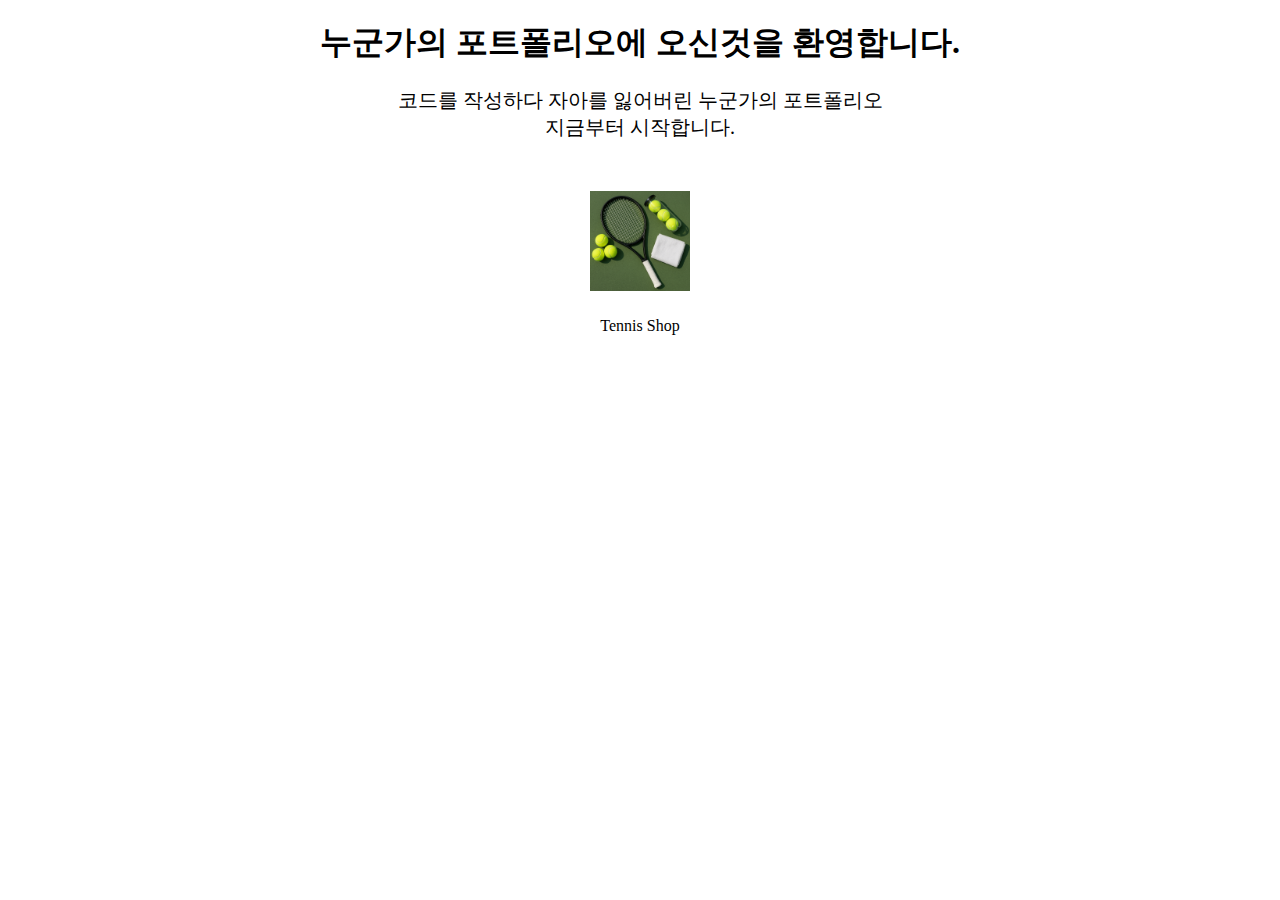
<file: main.html>
<!DOCTYPE html>
<html>

<head>
    <meta charset="UTF-8">
    <title>Someone's portfolio</title>
    <link rel="stylesheet" href="main.css">
</head>

<body>
    <h1>누군가의 포트폴리오에 오신것을 환영합니다.</h1>
    <div class="welcome">
        코드를 작성하다 자아를 잃어버린 누군가의 포트폴리오 <br> 지금부터 시작합니다.
    </div>

    <div class="popol">
        <img class="popol_img" src="./img/tennisShop.png" onclick="location.href='./TennisShop/tennisShopMain.html'" />
        <p class="card_title" onclick="location.href='./TennisShop/tennisShopMain.html'">Tennis Shop</p>
    </div>
</body>

</html>
</file>
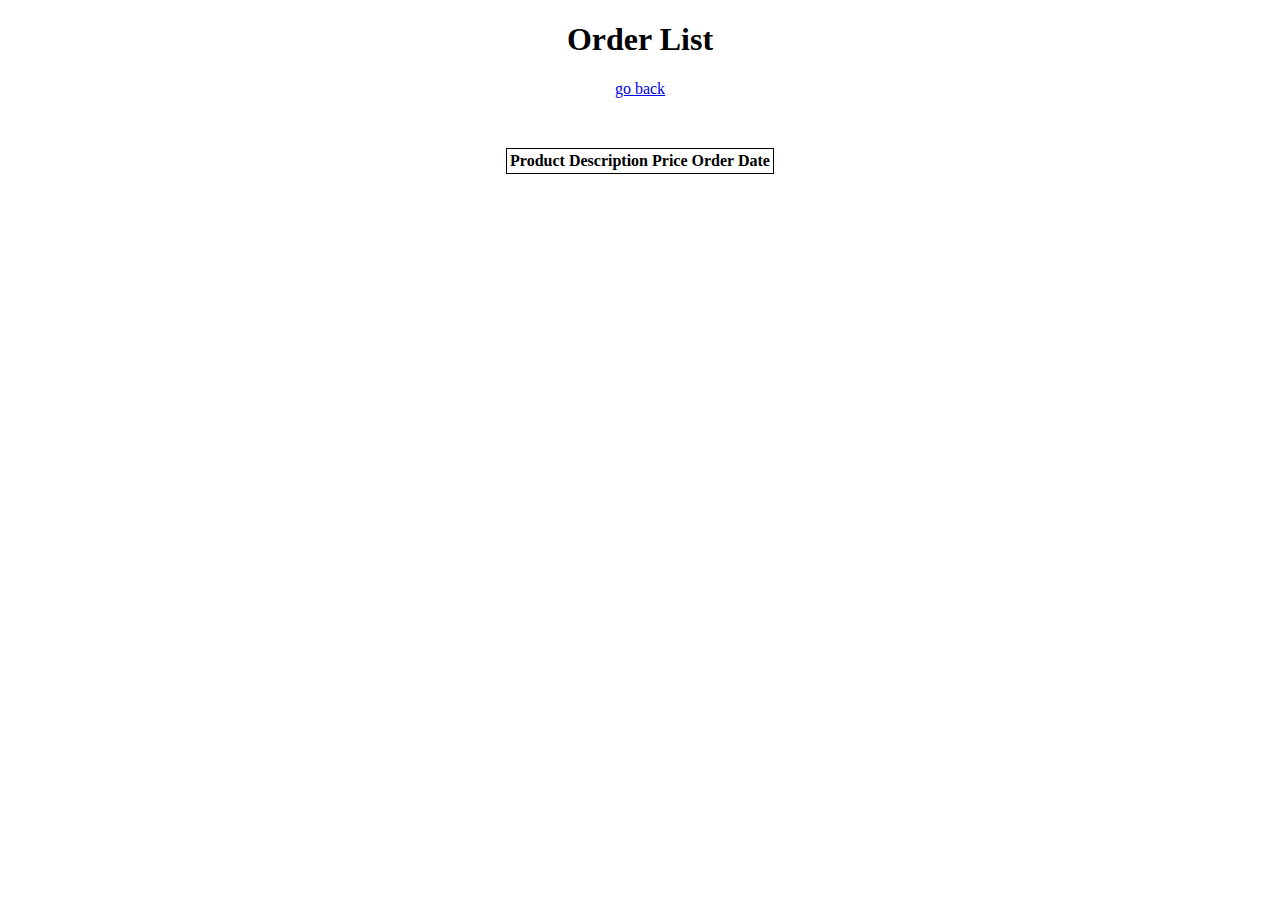
<file: TennisShop/orderlist.html>
<!DOCTYPE html>
<html>

<head>
    <meta charset="UTF-8">
    <title> Order List </title>
    <style>
        h1 {
            text-align: center;
        }

        table {
            margin-left: auto;
            margin-right: auto;
        }

        div{
            text-align: center;
            margin-bottom: 50px;
        }
    </style>
</head>

<body>
    <h1> Order List</h1>
    <div>
        <a href="./tennisShopMain.html"> go back </a>
    </div>
    <table style="border: 1px solid black;"> <!-- 열 제목 -->
        <th> Product </th>
        <th> Description</th>
        <th> Price </th>
        <th> Order Date</th>

</body>

</html>
</file>
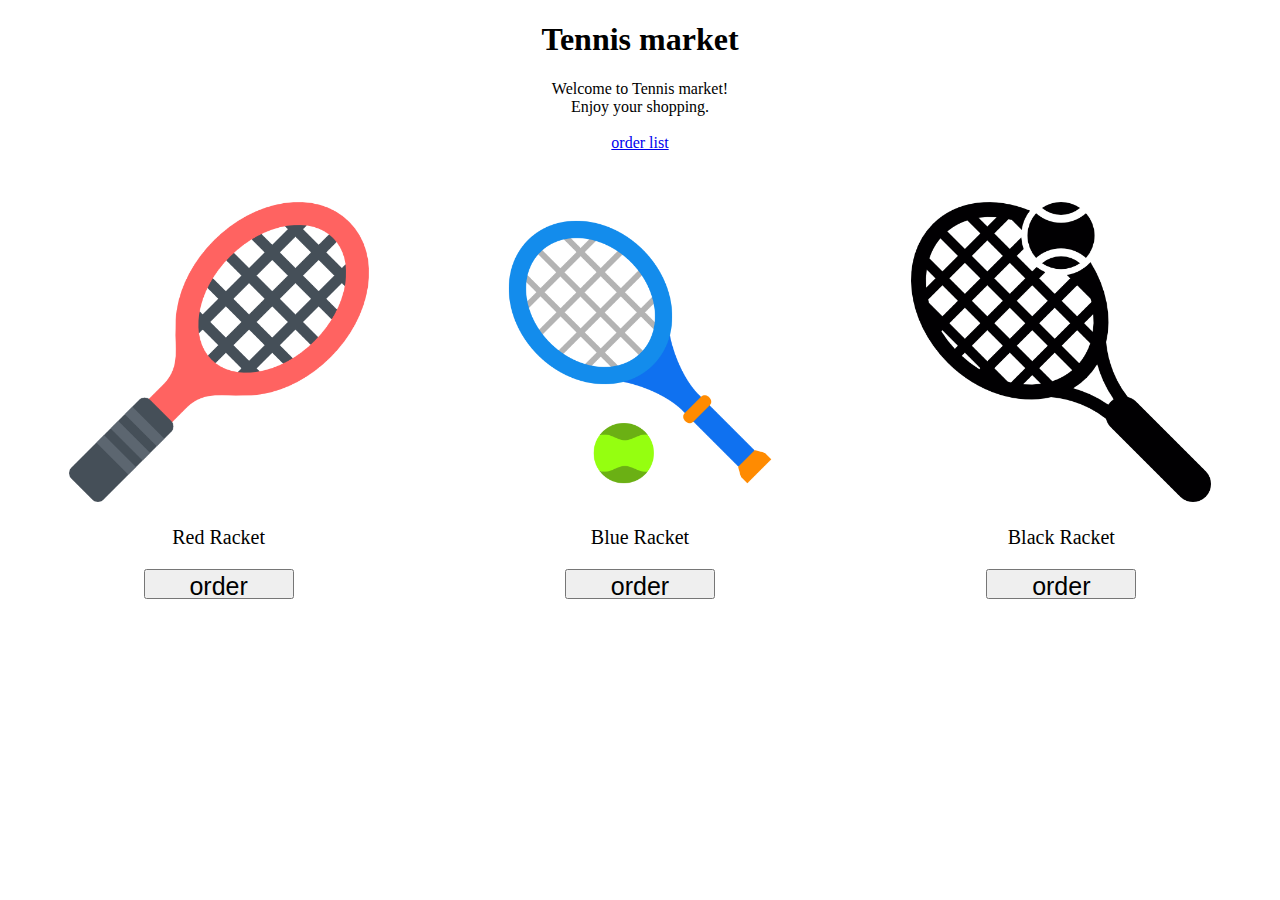
<file: TennisShop/tennisShopMain.html>
<!DOCTYPE html>
<html>

<head>
    <meta charset="UTF-8">
    <title> Main </title>
    <link rel="stylesheet" href="./tennisShopMain.css">
</head>

<body>
    <h1>Tennis market</h1>
    <div id="txt_welcome"> <!-- 의미없는 태그이자 구역 -->
        Welcome to Tennis market! <br>
        Enjoy your shopping.
        <br>
        <br>
        <a href="./orderlist.html">order list</a>
    </div>
    <div class="racket">
        <div class="card">
            <img class="card_img" src="./img/redRacket.png">
            <p class="card_title">Red Racket</p> <!-- 의미없는 태그이자 단락-->
            <input class="card_button" type="button" value="order" onclick="location.href='./order?productId=1'">
        </div>

        <div class="card">
            <img class="card_img" src="./img/blueRacket.png">
            <p class="card_title">Blue Racket</p> <!-- 의미없는 태그이자 단락-->
            <input class="card_button" type="button" value="order" onclick="location.href='./order?productId=2'">
        </div>

        <div class="card">
            <img class="card_img" src="./img/blackRacket.png">
            <p class="card_title">Black Racket</p> <!-- 의미없는 태그이자 단락-->
            <input class="card_button" type="button" value="order" onclick="location.href='./order?productId=3'">
        </div>
    </div>
</body>

</html>
</file>
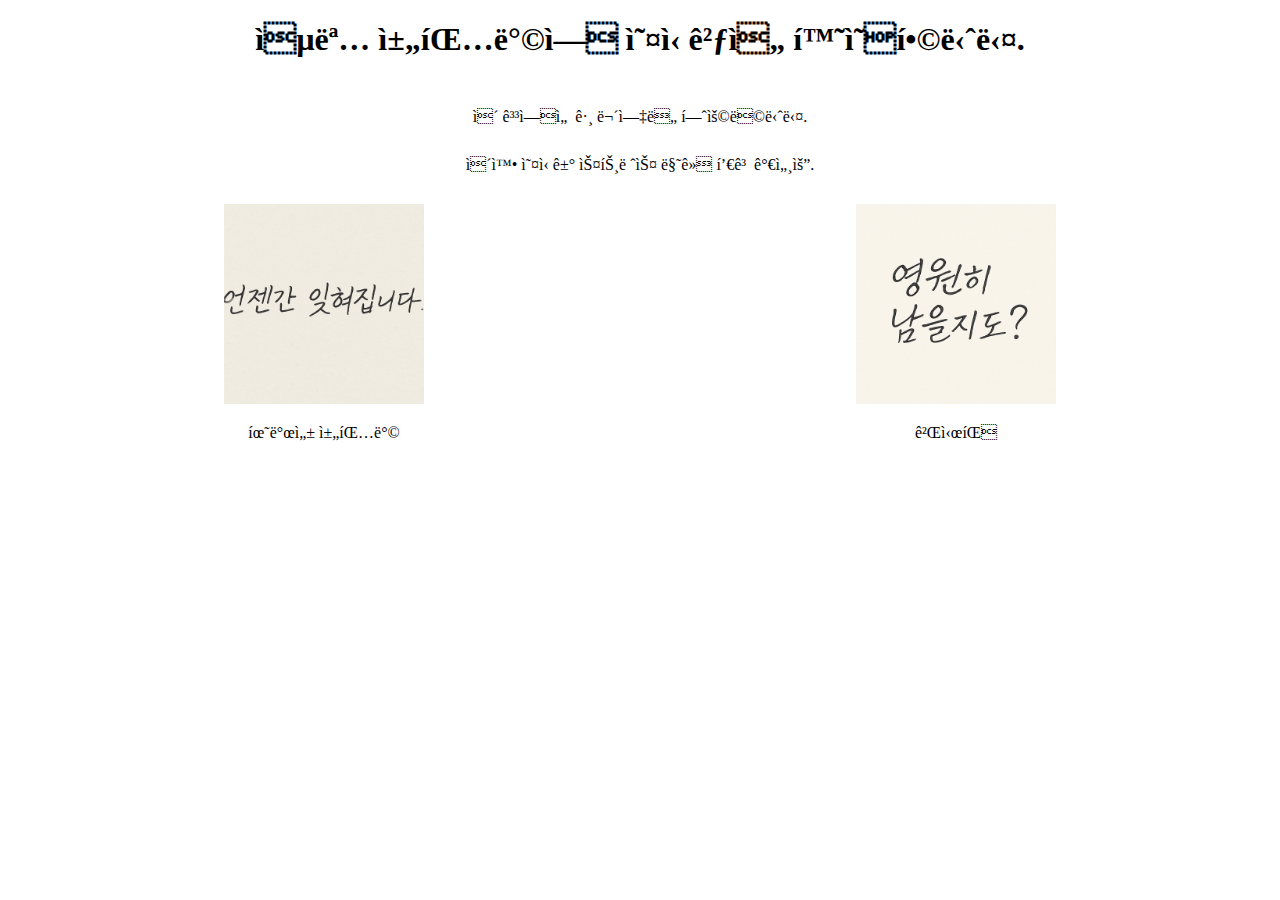
<file: unknownChatting/chatMain.html>
<!DOCTYPE html>
<html>

<head>
    <metadata charset="UTF-8">
        <title>Unknown Chatting</title>
        <link rel="stylesheet" href="chatMain.css">
</head>

<body>

    <h1>익명 채팅방에 오신것을 환영합니다.</h1>
    <p class="welcome1">이 곳에선 그 무엇도 허용됩니다.</p>
    <p class="welcome2">이왕 오신거 스트레스 맘껏 풀고 가세요.</p>

    <div class=choose>

        <div onclick="location.href='./volatileChatMain.html'">
            <img src="./img/volatility.png" width="200px" height="200px">
            <p>휘발성 채팅방</p>
        </div>

        <div onclick="location.href='./foreverChatMain.html'">
            <img src="./img/forever.png" width="200px" height="200px">
            <p>게시판</p>
        </div>

    </div>

</body>

</html>
</file>
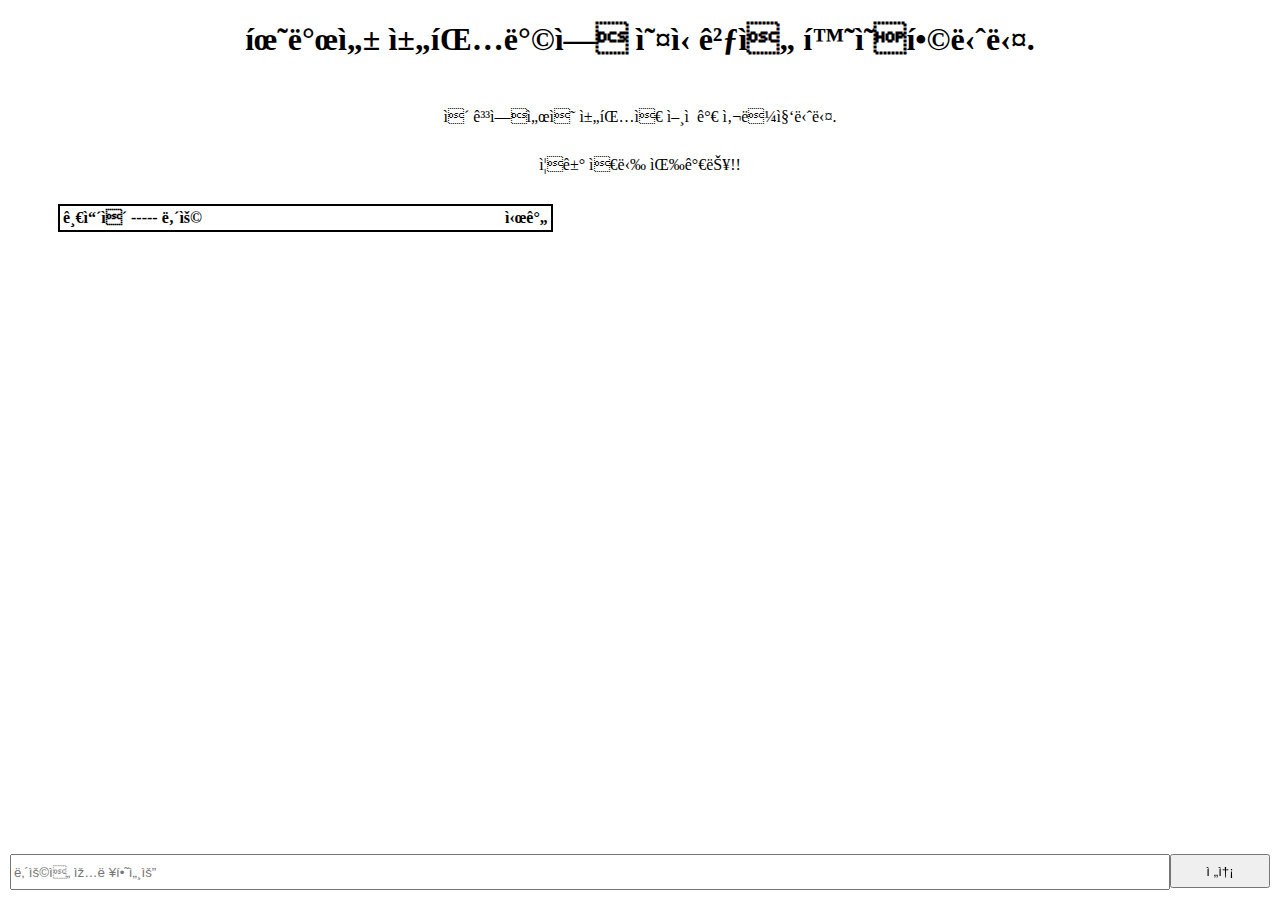
<file: unknownChatting/volatileChatMain.html>
<!DOCTYPE html>
<html>

<head>
    <metadata charset="UTF-8">
        <title>Volatile Chatting</title>
        <link rel="stylesheet" href="volatileChatMain.css">
</head>

<body>
    <h1>휘발성 채팅방에 오신것을 환영합니다.</h1>
    <p>이 곳에서의 채팅은 언젠가 사라집니다.</p>
    <p>증거 은닉 쌉가능!!</p>

    <div>
        <table class="table" style="border: 2px solid black;"> <!-- 열 제목 -->
            <th> 글쓴이 </th>
            <th>-----</th>
            <th> 내용</th>
            <th style="padding-left:300px;">시간</th>
        </table>
    </div>

    <div class = "chatting">
        <input id="textBox" type="text" placeholder="내용을 입력하세요" style="width: 500px; height: 30px;">
        <input id="button" type="button" value="전송" style="height: 34px;">
    </div>

    <script>
        document.getElementById("textBox").addEventListener("keydown", function (event) {
            if (event.key === "Enter") {
                console.log("Enter key pressed");
                event.preventDefault();
                document.getElementById("button").click();
            }
        });
        
        const btn = document.getElementById("button");
        
        btn.addEventListener("click", function () {

            const table = document.querySelector("table");

            const content = textBox.value.trim();

            if (content !== "") {
                const table = document.getElementsByClassName("table");
                const newItem = table.insertRow(-1);

                newItem.insertCell(0).innerText = "몰라";
                newItem.insertCell(1).innerText = "-----";
                newItem.insertCell(2).innerText = content;
                const time = newTiem(3);
                const nowTime = new Data();
                cellTime.innerText = now.toLocaleTimeString();

            }
            document.getElementById("textBox").value = "";
        });

    </script>


</body>

</html>
</file>
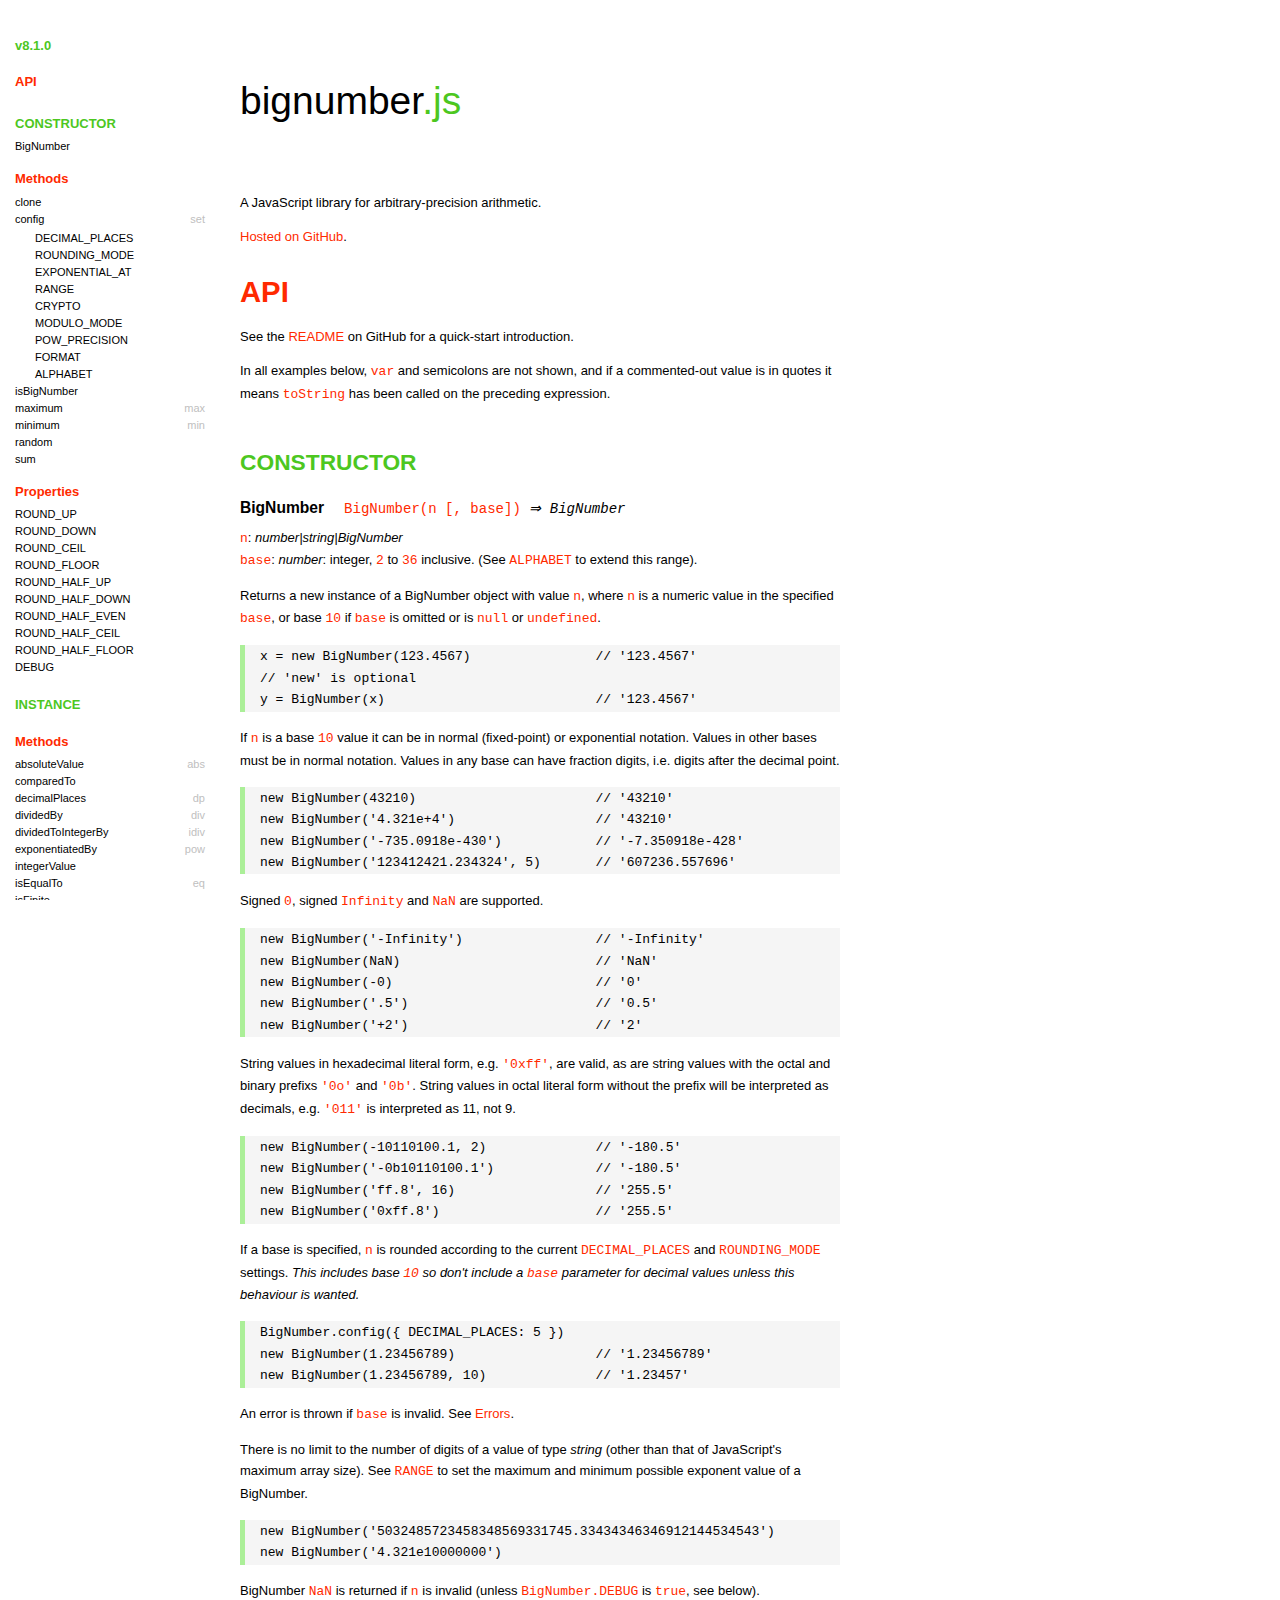
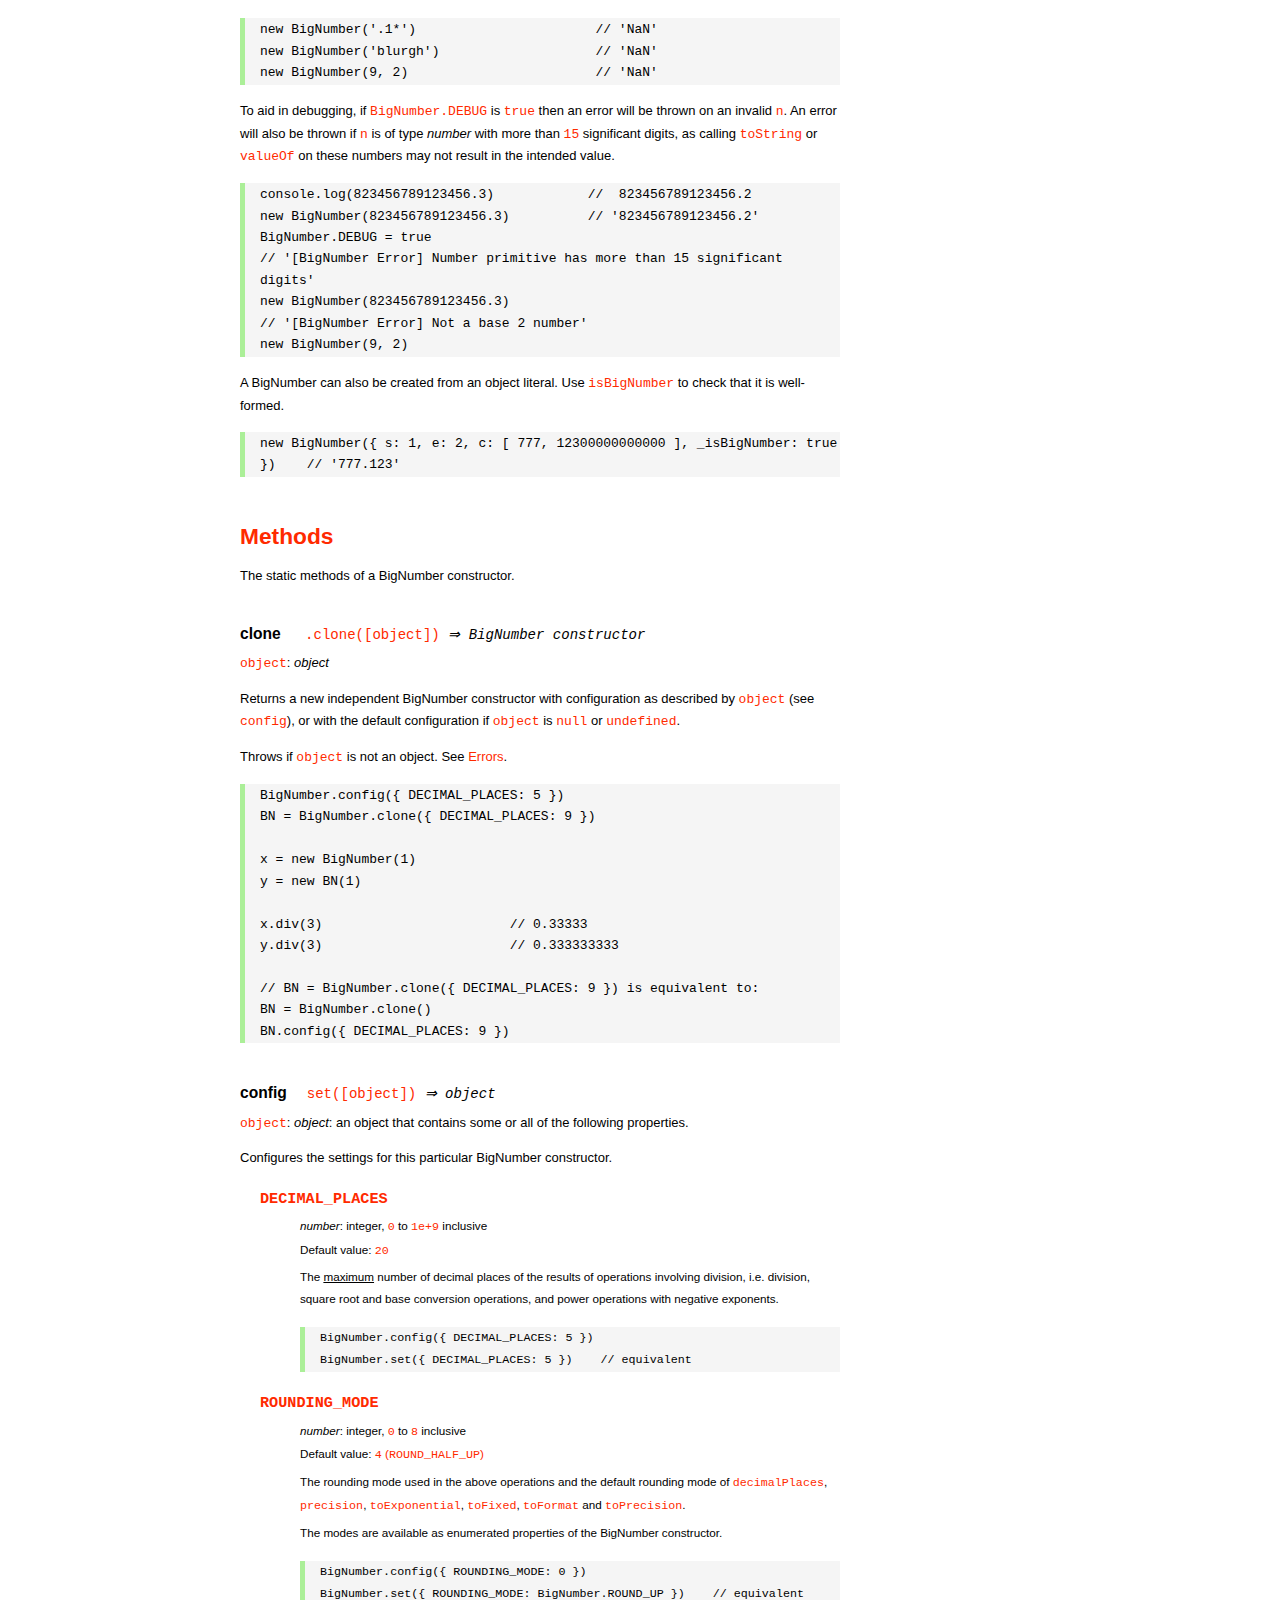
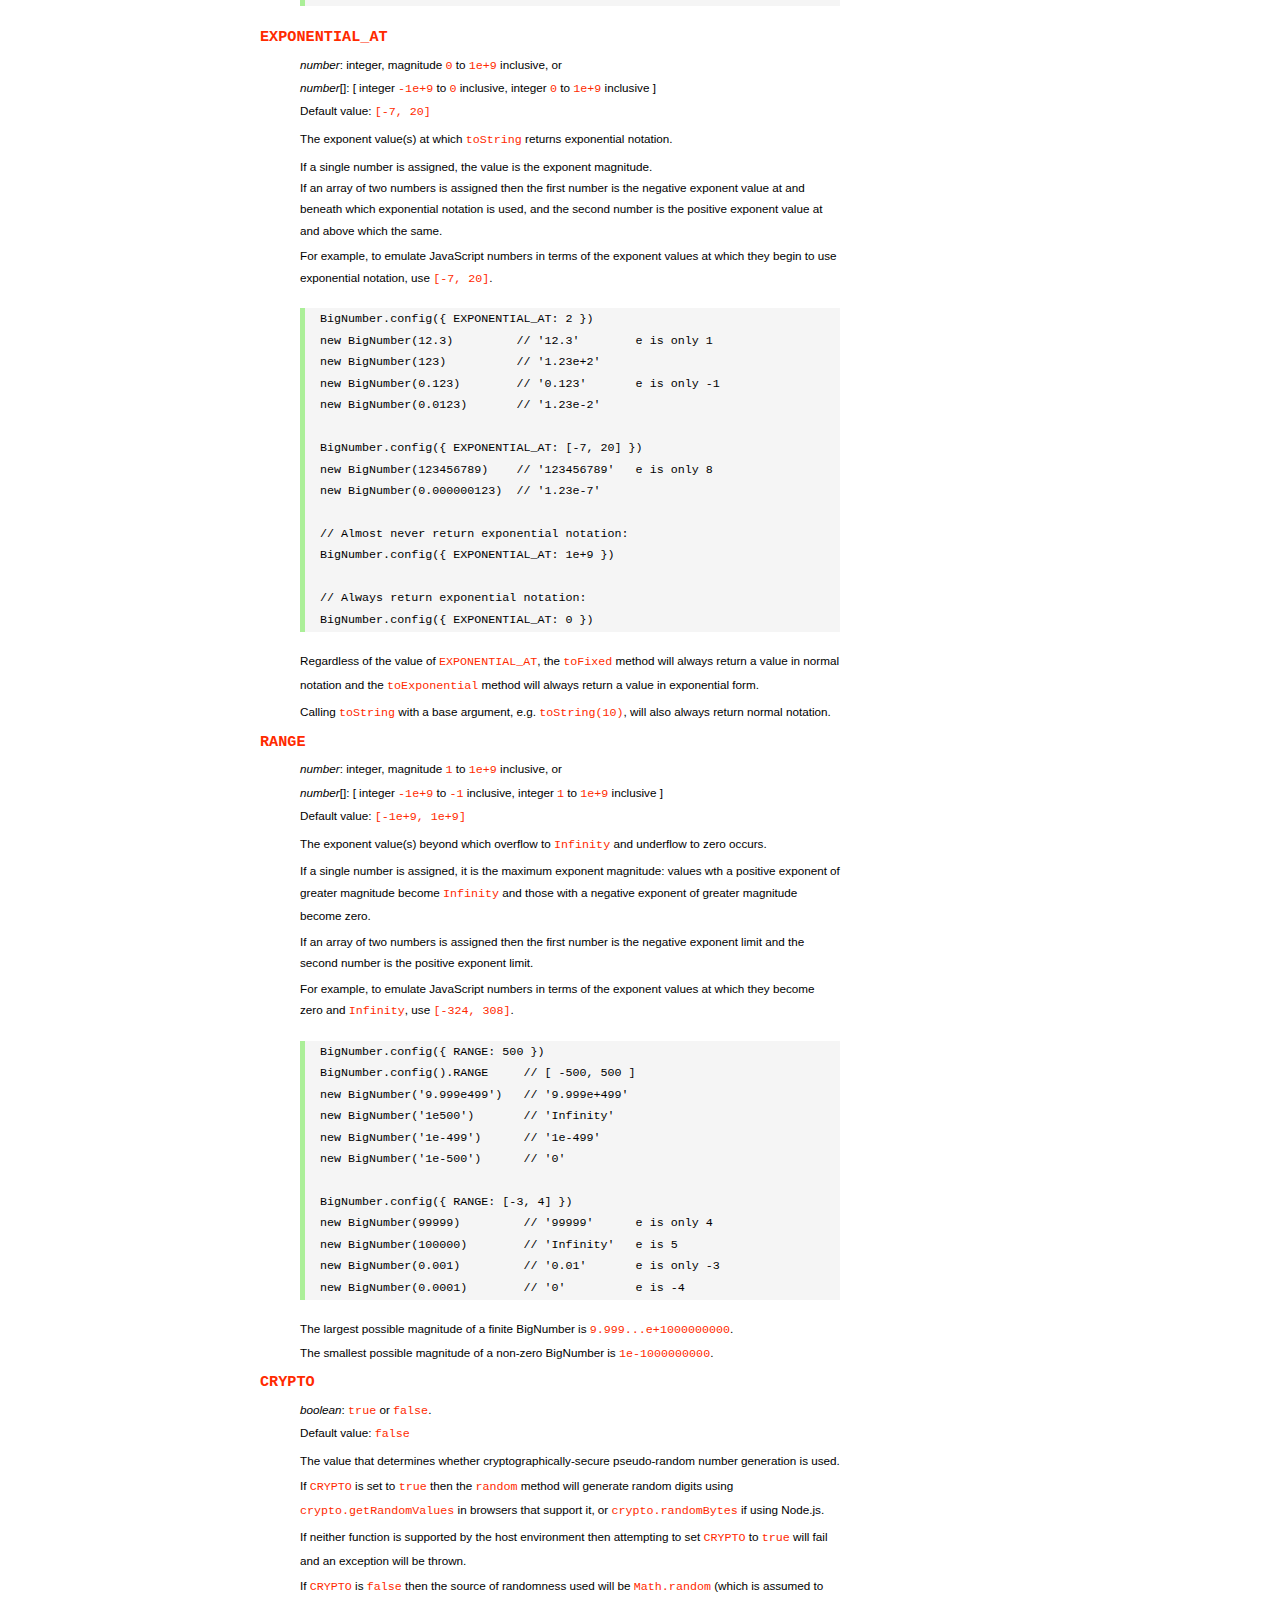
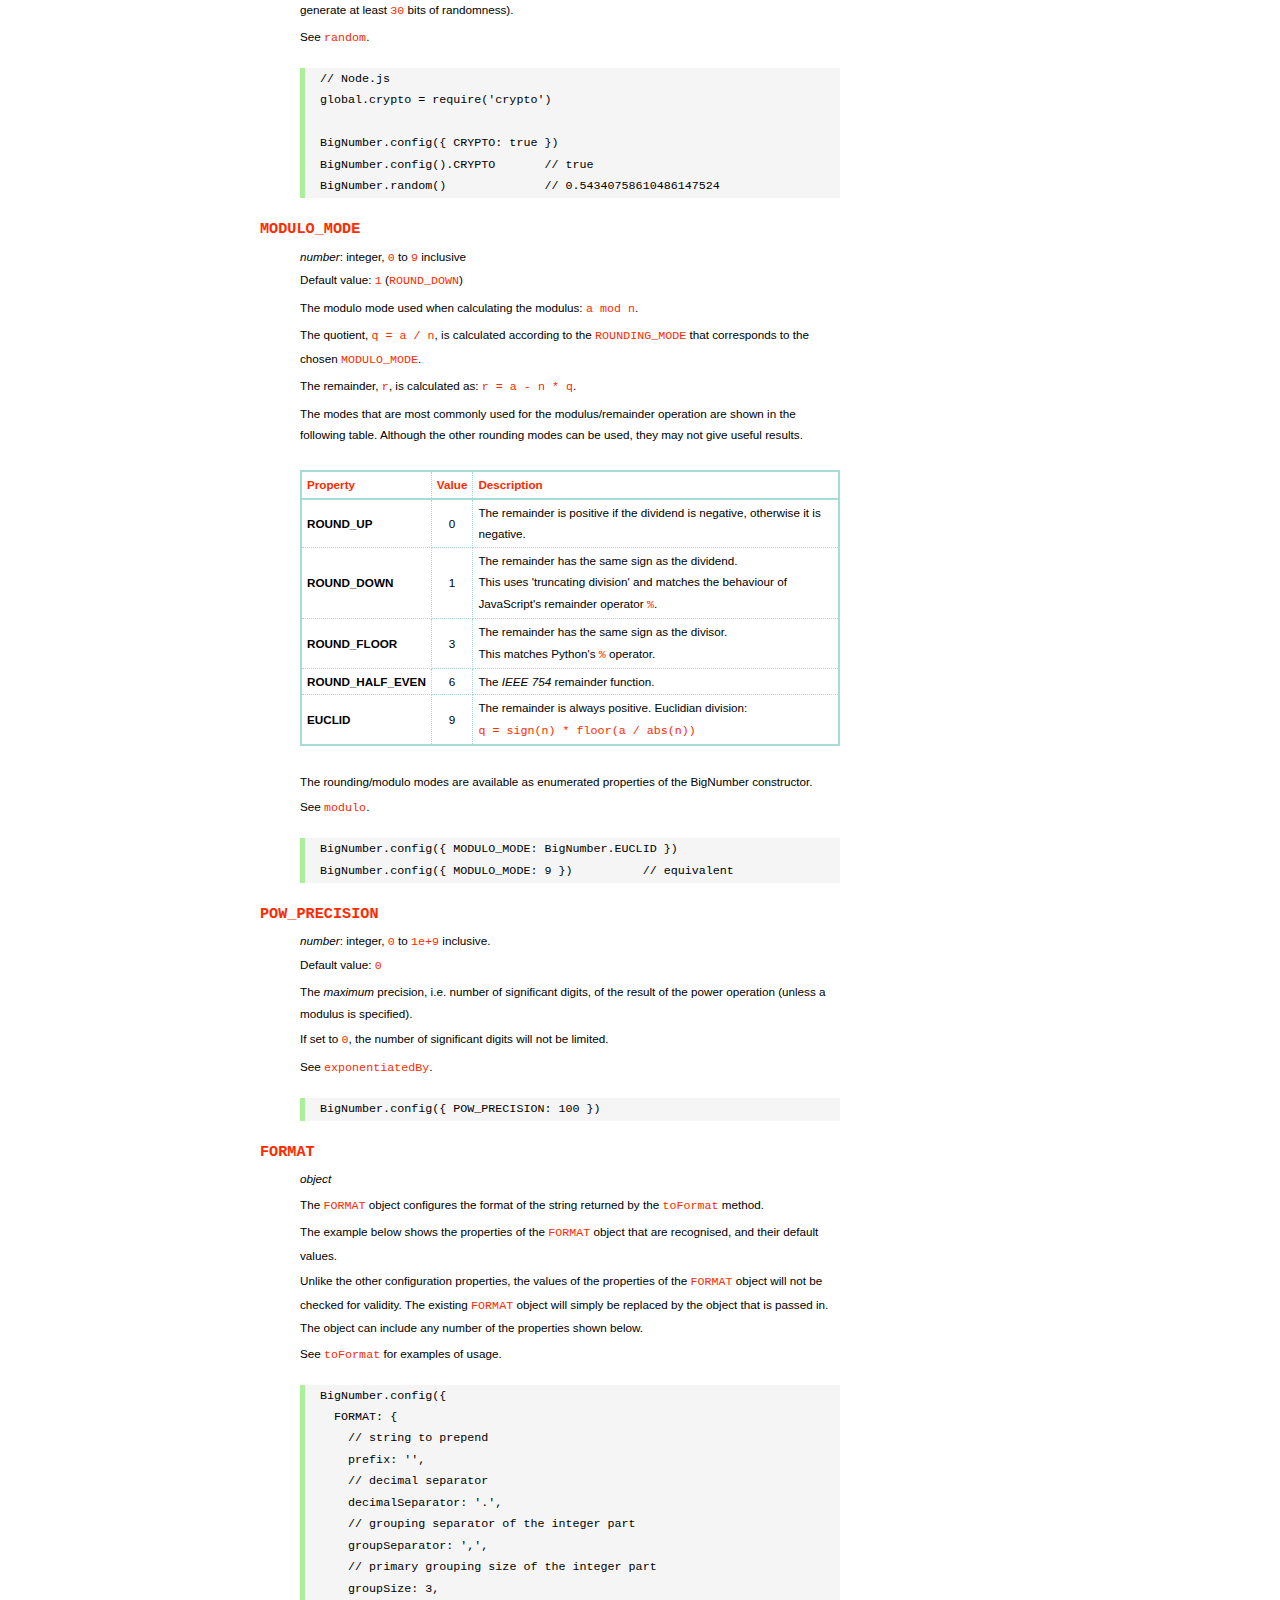
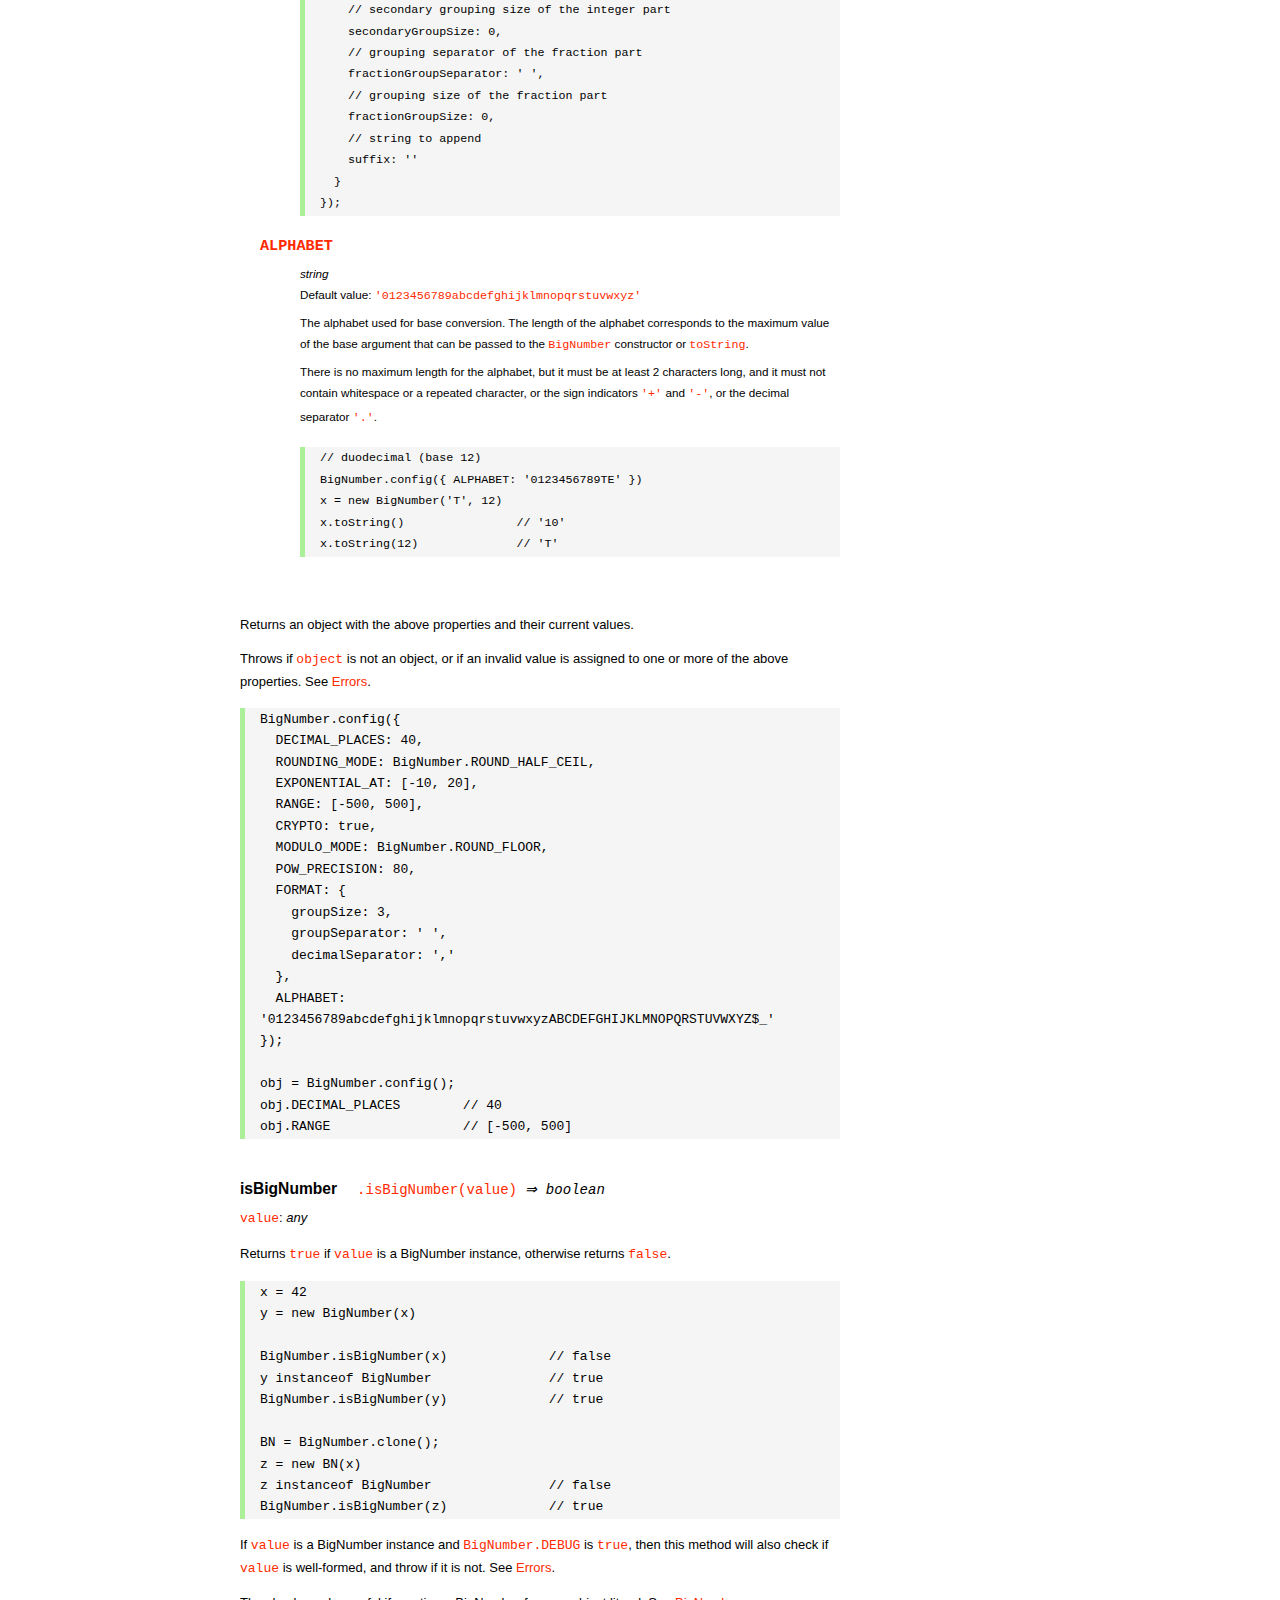
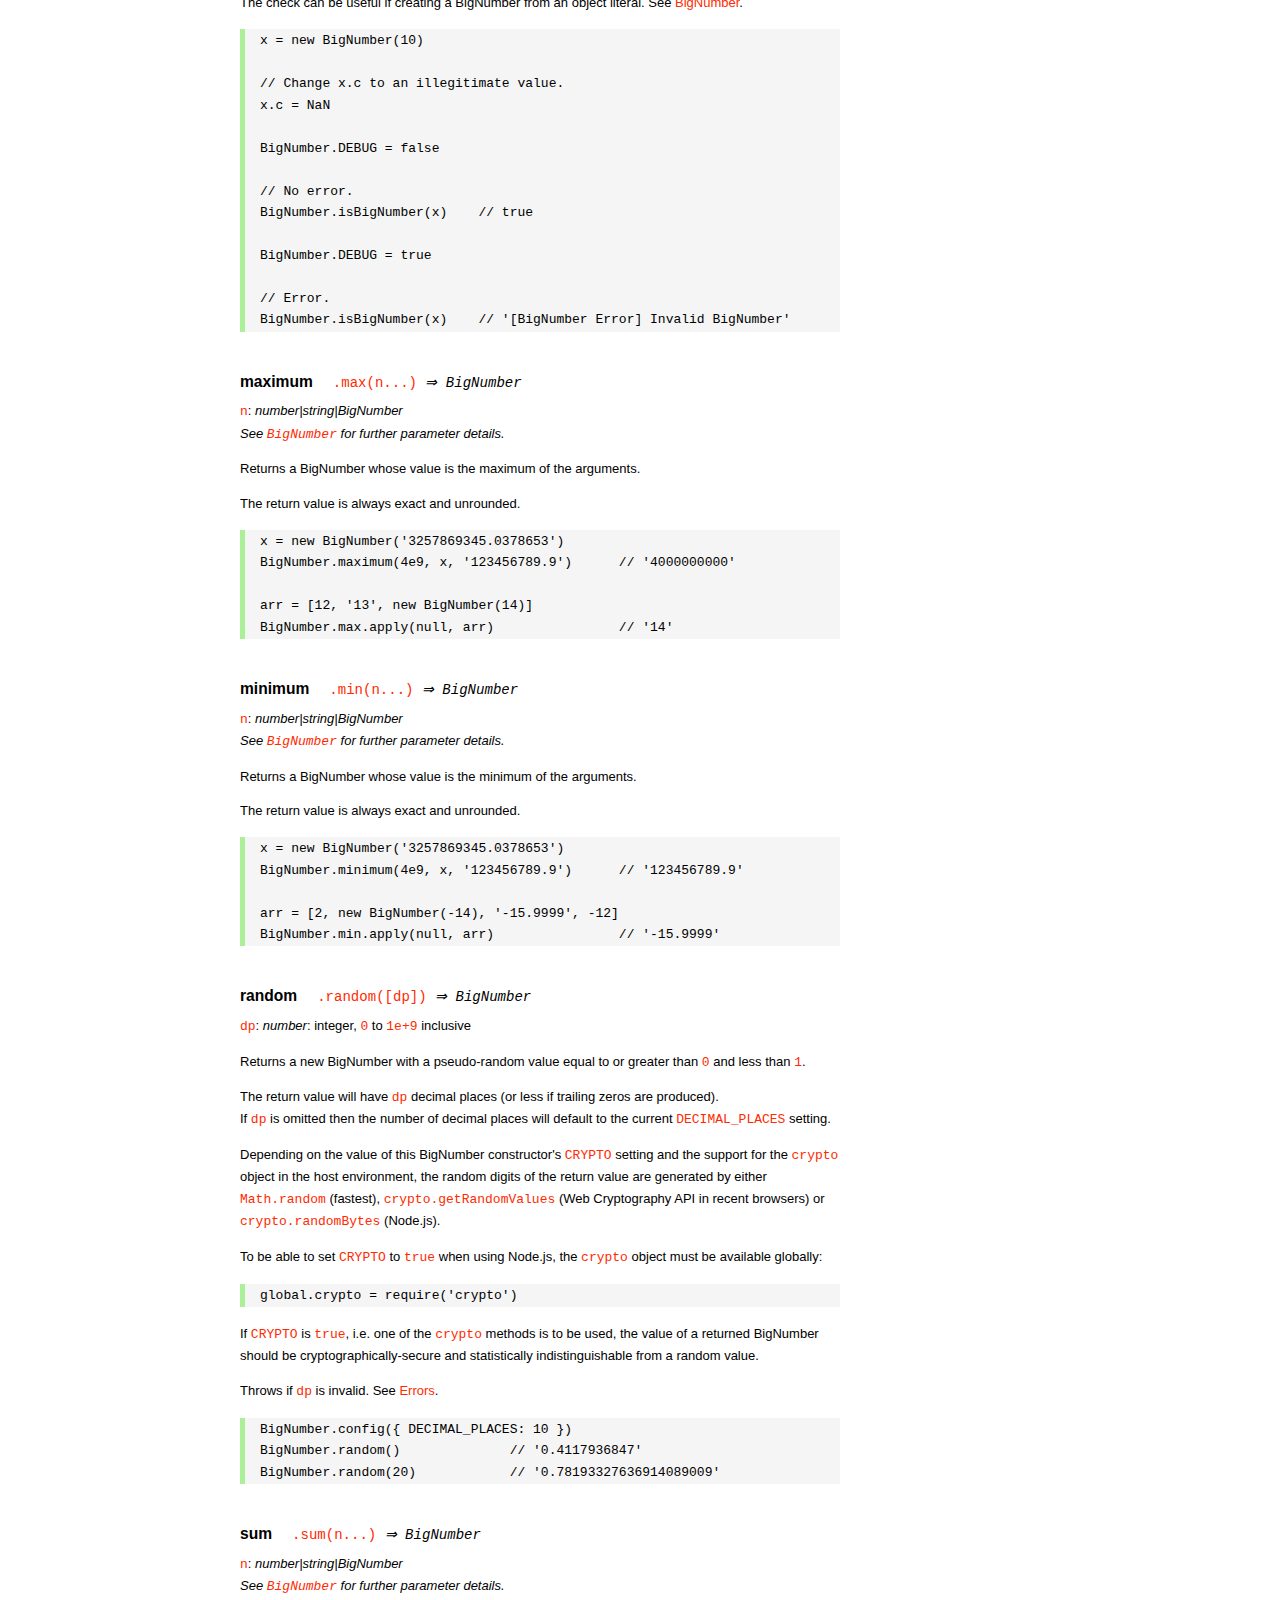
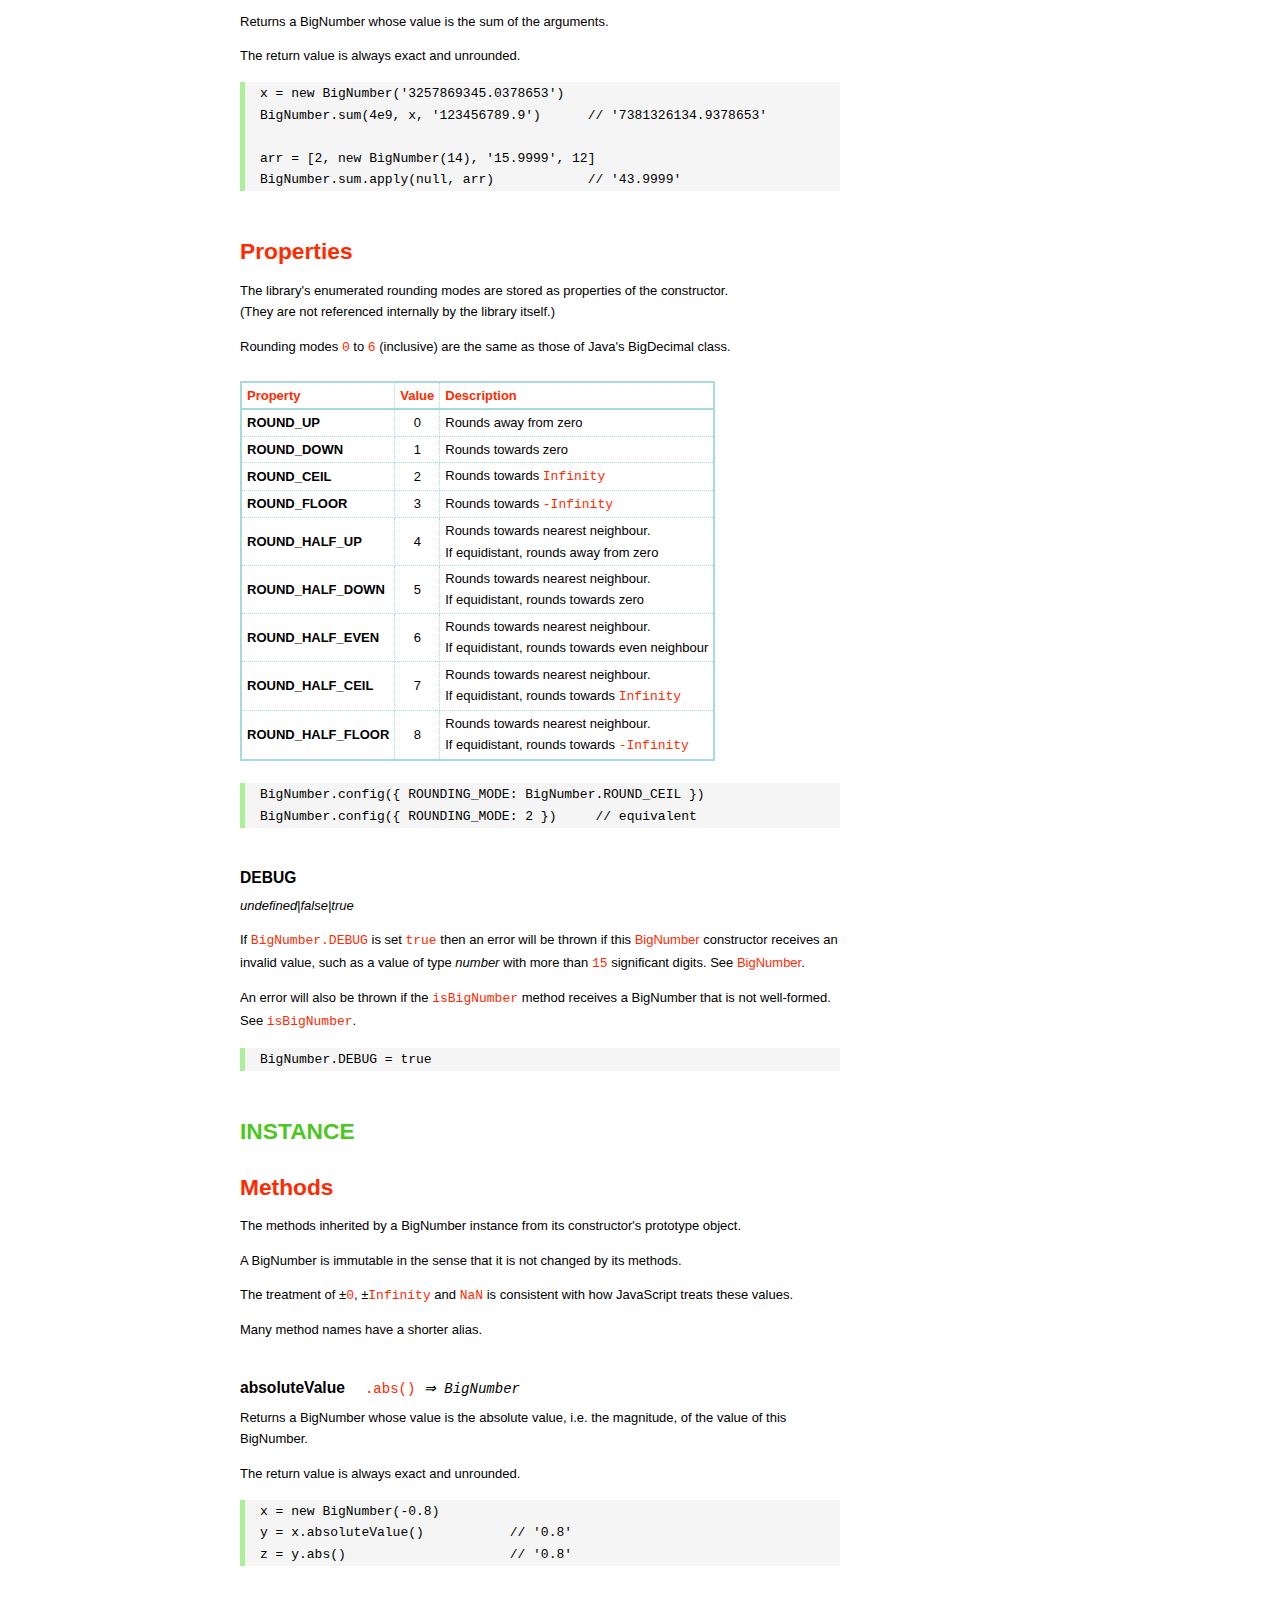
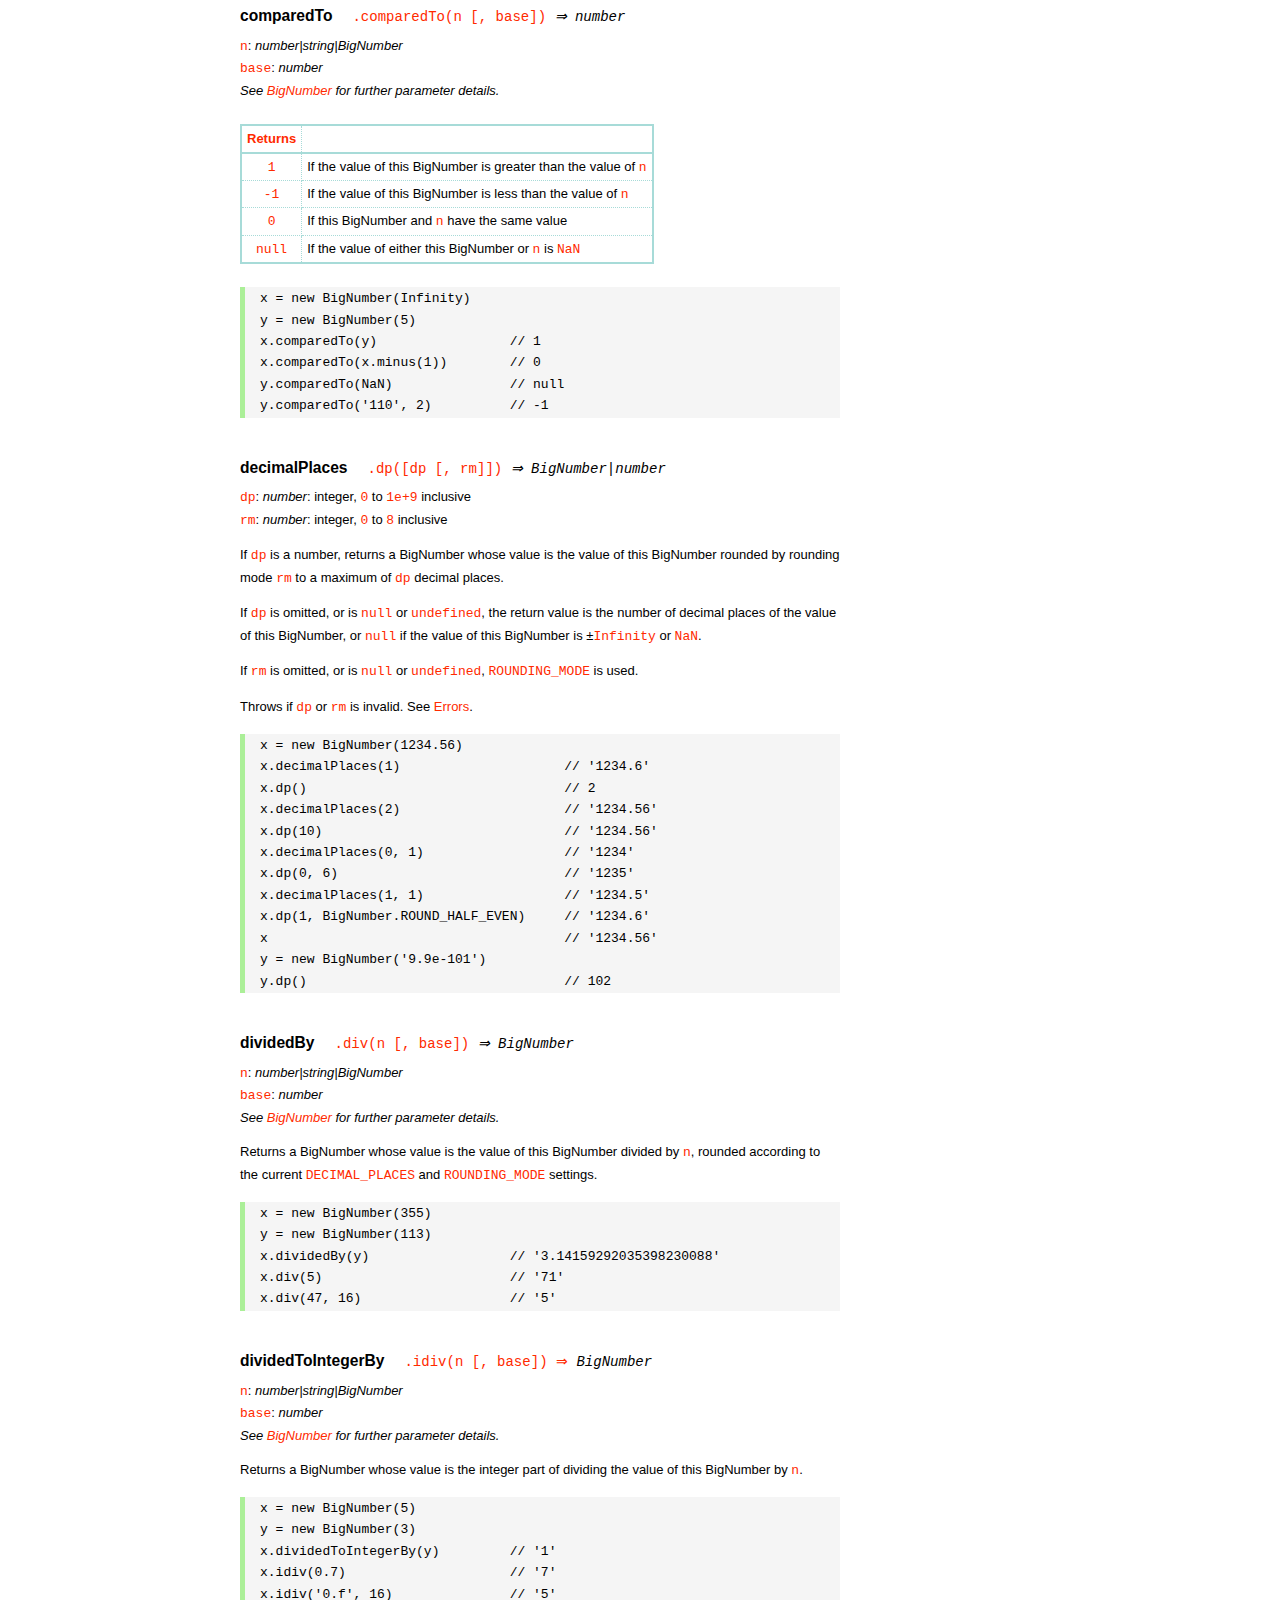
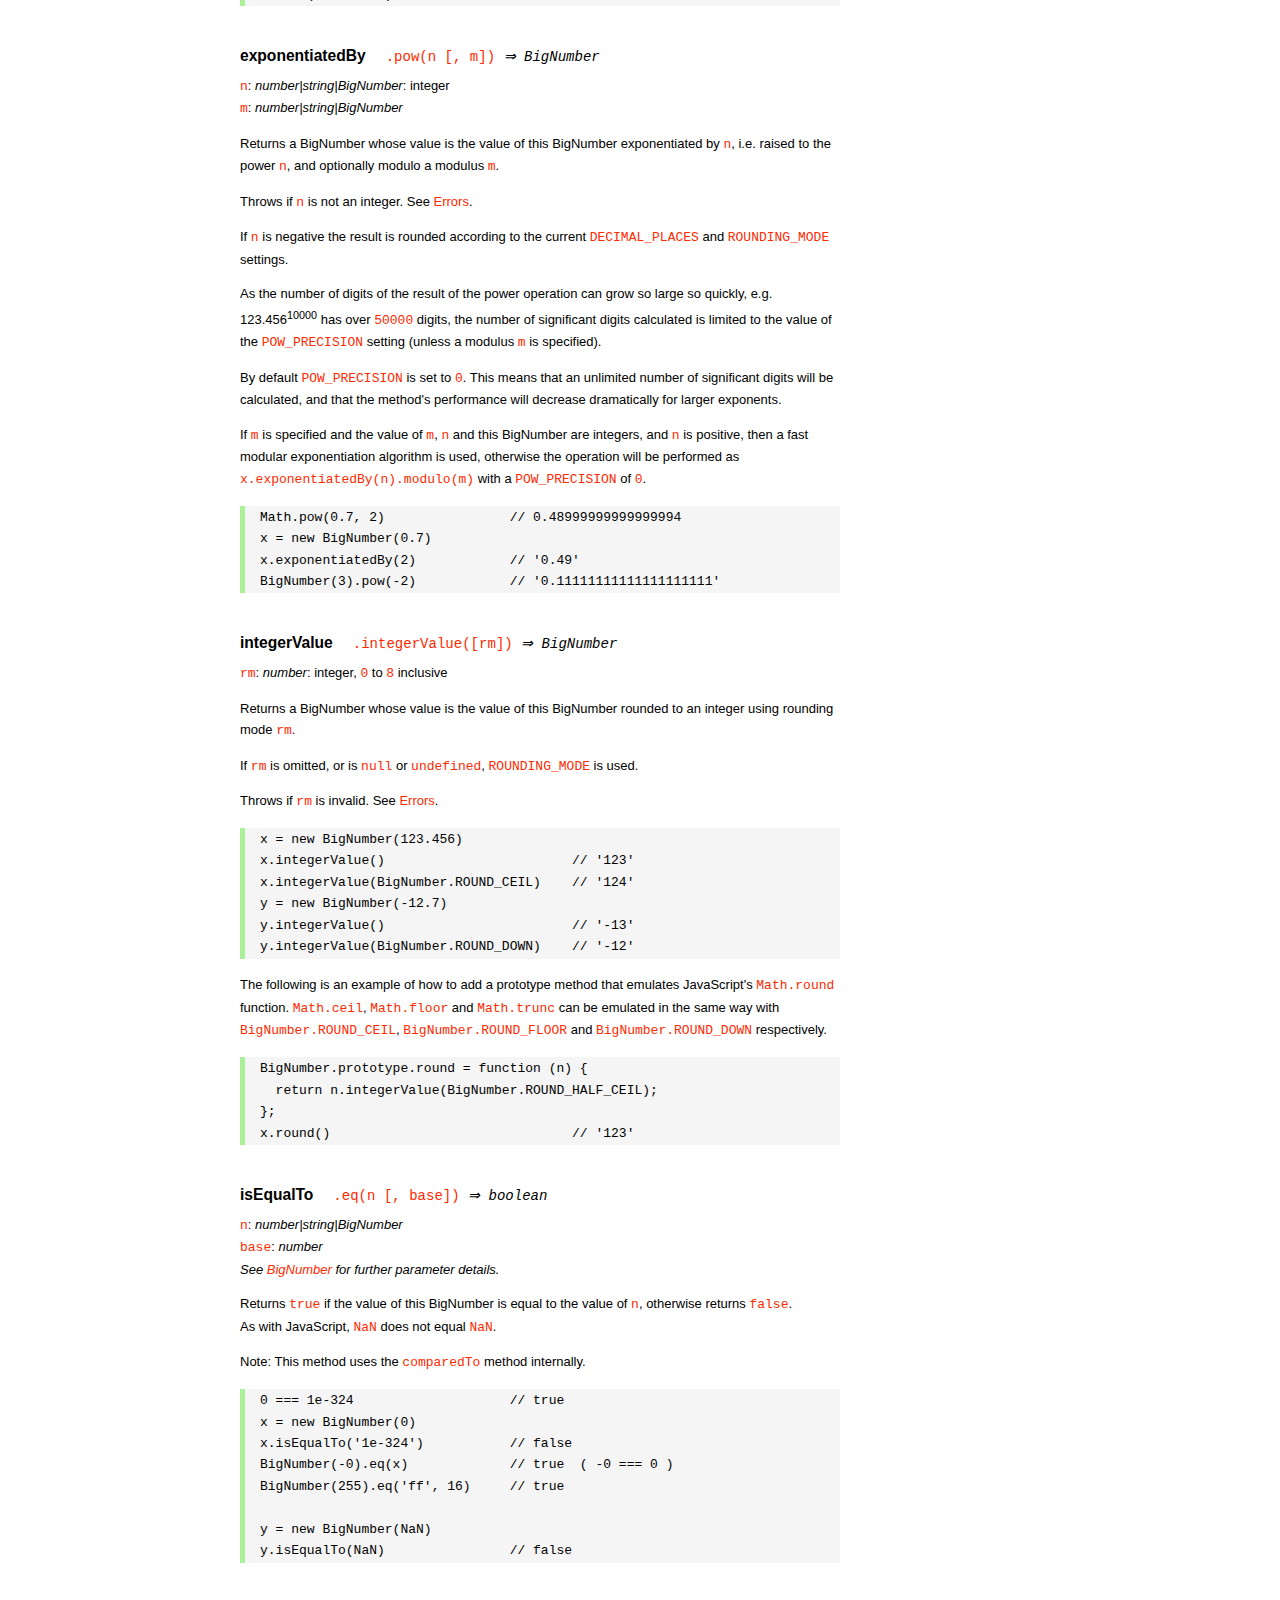
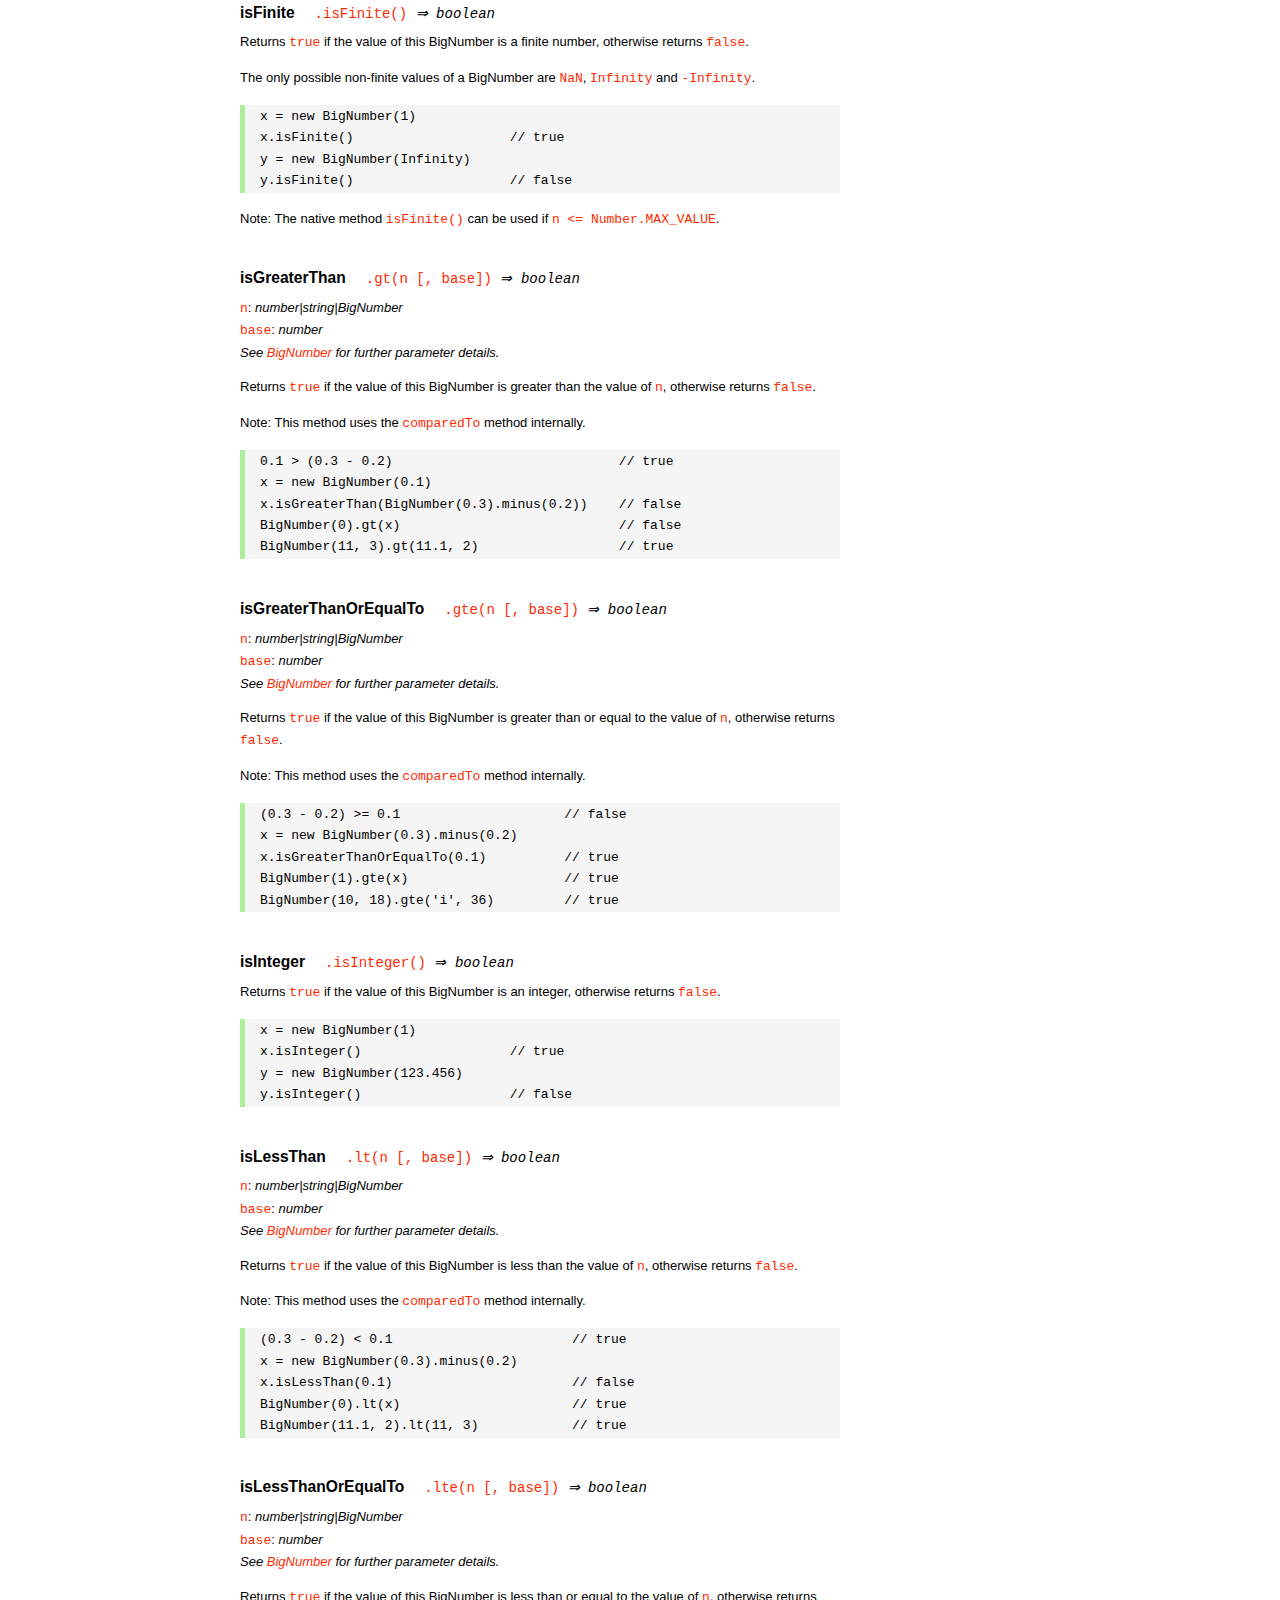
<file: node_modules/bignumber.js/doc/API.html>
<!DOCTYPE HTML>
<html>
<head>
<meta charset="utf-8">
<meta http-equiv="X-UA-Compatible" content="IE=edge">
<meta name="Author" content="M Mclaughlin">
<title>bignumber.js API</title>
<style>
html{font-size:100%}
body{background:#fff;font-family:"Helvetica Neue",Helvetica,Arial,sans-serif;font-size:13px;
  line-height:1.65em;min-height:100%;margin:0}
body,i{color:#000}
.nav{background:#fff;position:fixed;top:0;bottom:0;left:0;width:200px;overflow-y:auto;
  padding:15px 0 30px 15px}
div.container{width:600px;margin:50px 0 50px 240px}
p{margin:0 0 1em;width:600px}
pre,ul{margin:1em 0}
h1,h2,h3,h4,h5{margin:0;padding:1.5em 0 0}
h1,h2{padding:.75em 0}
h1{font:400 3em Verdana,sans-serif;color:#000;margin-bottom:1em}
h2{font-size:2.25em;color:#ff2a00}
h3{font-size:1.75em;color:#4dc71f}
h4{font-size:1.75em;color:#ff2a00;padding-bottom:.75em}
h5{font-size:1.2em;margin-bottom:.4em}
h6{font-size:1.1em;margin-bottom:0.8em;padding:0.5em 0}
dd{padding-top:.35em}
dt{padding-top:.5em}
b{font-weight:700}
dt b{font-size:1.3em}
a,a:visited{color:#ff2a00;text-decoration:none}
a:active,a:hover{outline:0;text-decoration:underline}
.nav a,.nav b,.nav a:visited{display:block;color:#ff2a00;font-weight:700; margin-top:15px}
.nav b{color:#4dc71f;margin-top:20px;cursor:default;width:auto}
ul{list-style-type:none;padding:0 0 0 20px}
.nav ul{line-height:14px;padding-left:0;margin:5px 0 0}
.nav ul a,.nav ul a:visited,span{display:inline;color:#000;font-family:Verdana,Geneva,sans-serif;
  font-size:11px;font-weight:400;margin:0}
.inset,ul.inset{margin-left:20px}
.inset{font-size:.9em}
.nav li{width:auto;margin:0 0 3px}
.alias{font-style:italic;margin-left:20px}
table{border-collapse:collapse;border-spacing:0;border:2px solid #a7dbd8;margin:1.75em 0;padding:0}
td,th{text-align:left;margin:0;padding:2px 5px;border:1px dotted #a7dbd8}
th{border-top:2px solid #a7dbd8;border-bottom:2px solid #a7dbd8;color:#ff2a00}
code,pre{font-family:Consolas, monaco, monospace;font-weight:400}
pre{background:#f5f5f5;white-space:pre-wrap;word-wrap:break-word;border-left:5px solid #abef98;
  padding:1px 0 1px 15px;margin:1.2em 0}
code,.nav-title{color:#ff2a00}
.end{margin-bottom:25px}
.centre{text-align:center}
.error-table{font-size:13px;width:100%}
#faq{margin:3em 0 0}
li span{float:right;margin-right:10px;color:#c0c0c0}
#js{font:inherit;color:#4dc71f}
</style>
</head>
<body>

  <div class="nav">

    <b>v8.1.0</b>

	<a class='nav-title' href="#">API</a>

    <b> CONSTRUCTOR </b>
    <ul>
      <li><a href="#bignumber">BigNumber</a></li>
    </ul>

    <a href="#methods">Methods</a>
    <ul>
      <li><a href="#clone">clone</a></li>
      <li><a href="#config" >config</a><span>set</span></li>
      <li>
        <ul class="inset">
          <li><a href="#decimal-places">DECIMAL_PLACES</a></li>
          <li><a href="#rounding-mode" >ROUNDING_MODE</a></li>
          <li><a href="#exponential-at">EXPONENTIAL_AT</a></li>
          <li><a href="#range"         >RANGE</a></li>
          <li><a href="#crypto"        >CRYPTO</a></li>
          <li><a href="#modulo-mode"   >MODULO_MODE</a></li>
          <li><a href="#pow-precision" >POW_PRECISION</a></li>
          <li><a href="#format"        >FORMAT</a></li>
          <li><a href="#alphabet"      >ALPHABET</a></li>
        </ul>
      </li>
      <li><a href="#isBigNumber">isBigNumber</a></li>
      <li><a href="#max"        >maximum</a><span>max</span></li>
      <li><a href="#min"        >minimum</a><span>min</span></li>
      <li><a href="#random"     >random</a></li>
      <li><a href="#sum"        >sum</a></li>
    </ul>

    <a href="#constructor-properties">Properties</a>
    <ul>
      <li><a href="#round-up"        >ROUND_UP</a></li>
      <li><a href="#round-down"      >ROUND_DOWN</a></li>
      <li><a href="#round-ceil"      >ROUND_CEIL</a></li>
      <li><a href="#round-floor"     >ROUND_FLOOR</a></li>
      <li><a href="#round-half-up"   >ROUND_HALF_UP</a></li>
      <li><a href="#round-half-down" >ROUND_HALF_DOWN</a></li>
      <li><a href="#round-half-even" >ROUND_HALF_EVEN</a></li>
      <li><a href="#round-half-ceil" >ROUND_HALF_CEIL</a></li>
      <li><a href="#round-half-floor">ROUND_HALF_FLOOR</a></li>
      <li><a href="#debug"           >DEBUG</a></li>
    </ul>

    <b> INSTANCE </b>

    <a href="#prototype-methods">Methods</a>
    <ul>
      <li><a href="#abs"    >absoluteValue         </a><span>abs</span>  </li>
      <li><a href="#cmp"    >comparedTo            </a>                  </li>
      <li><a href="#dp"     >decimalPlaces         </a><span>dp</span>   </li>
      <li><a href="#div"    >dividedBy             </a><span>div</span>  </li>
      <li><a href="#divInt" >dividedToIntegerBy    </a><span>idiv</span> </li>
      <li><a href="#pow"    >exponentiatedBy       </a><span>pow</span>  </li>
      <li><a href="#int"    >integerValue          </a>                  </li>
      <li><a href="#eq"     >isEqualTo             </a><span>eq</span>   </li>
      <li><a href="#isF"    >isFinite              </a>                  </li>
      <li><a href="#gt"     >isGreaterThan         </a><span>gt</span>   </li>
      <li><a href="#gte"    >isGreaterThanOrEqualTo</a><span>gte</span>  </li>
      <li><a href="#isInt"  >isInteger             </a>                  </li>
      <li><a href="#lt"     >isLessThan            </a><span>lt</span>   </li>
      <li><a href="#lte"    >isLessThanOrEqualTo   </a><span>lte</span>  </li>
      <li><a href="#isNaN"  >isNaN                 </a>                  </li>
      <li><a href="#isNeg"  >isNegative            </a>                  </li>
      <li><a href="#isPos"  >isPositive            </a>                  </li>
      <li><a href="#isZ"    >isZero                </a>                  </li>
      <li><a href="#minus"  >minus                 </a>                  </li>
      <li><a href="#mod"    >modulo                </a><span>mod</span>  </li>
      <li><a href="#times"  >multipliedBy          </a><span>times</span></li>
      <li><a href="#neg"    >negated               </a>                  </li>
      <li><a href="#plus"   >plus                  </a>                  </li>
      <li><a href="#sd"     >precision             </a><span>sd</span>   </li>
      <li><a href="#shift"  >shiftedBy             </a>                  </li>
      <li><a href="#sqrt"   >squareRoot            </a><span>sqrt</span> </li>
      <li><a href="#toE"    >toExponential         </a>                  </li>
      <li><a href="#toFix"  >toFixed               </a>                  </li>
      <li><a href="#toFor"  >toFormat              </a>                  </li>
      <li><a href="#toFr"   >toFraction            </a>                  </li>
      <li><a href="#toJSON" >toJSON                </a>                  </li>
      <li><a href="#toN"    >toNumber              </a>                  </li>
      <li><a href="#toP"    >toPrecision           </a>                  </li>
      <li><a href="#toS"    >toString              </a>                  </li>
      <li><a href="#valueOf">valueOf               </a>                  </li>
    </ul>

    <a href="#instance-properties">Properties</a>
    <ul>
      <li><a href="#coefficient">c: coefficient</a></li>
      <li><a href="#exponent"   >e: exponent</a></li>
      <li><a href="#sign"       >s: sign</a></li>
    </ul>

    <a href="#zero-nan-infinity">Zero, NaN &amp; Infinity</a>
    <a href="#Errors">Errors</a>
    <a href="#type-coercion">Type coercion</a>
    <a class='end' href="#faq">FAQ</a>

  </div>

  <div class="container">

    <h1>bignumber<span id='js'>.js</span></h1>

    <p>A JavaScript library for arbitrary-precision arithmetic.</p>
    <p><a href="https://github.com/MikeMcl/bignumber.js">Hosted on GitHub</a>. </p>

    <h2>API</h2>

    <p>
      See the <a href='https://github.com/MikeMcl/bignumber.js'>README</a> on GitHub for a
      quick-start introduction.
    </p>
    <p>
      In all examples below, <code>var</code> and semicolons are not shown, and if a commented-out
      value is in quotes it means <code>toString</code> has been called on the preceding expression.
    </p>


    <h3>CONSTRUCTOR</h3>


    <h5 id="bignumber">
      BigNumber<code class='inset'>BigNumber(n [, base]) <i>&rArr; BigNumber</i></code>
    </h5>
    <p>
      <code>n</code>: <i>number|string|BigNumber</i><br />
      <code>base</code>: <i>number</i>: integer, <code>2</code> to <code>36</code> inclusive. (See
      <a href='#alphabet'><code>ALPHABET</code></a> to extend this range).
    </p>
    <p>
      Returns a new instance of a BigNumber object with value <code>n</code>, where <code>n</code>
      is a numeric value in the specified <code>base</code>, or base <code>10</code> if
      <code>base</code> is omitted or is <code>null</code> or <code>undefined</code>.
    </p>
    <pre>
x = new BigNumber(123.4567)                // '123.4567'
// 'new' is optional
y = BigNumber(x)                           // '123.4567'</pre>
    <p>
      If <code>n</code> is a base <code>10</code> value it can be in normal (fixed-point) or
      exponential notation. Values in other bases must be in normal notation. Values in any base can
      have fraction digits, i.e. digits after the decimal point.
    </p>
    <pre>
new BigNumber(43210)                       // '43210'
new BigNumber('4.321e+4')                  // '43210'
new BigNumber('-735.0918e-430')            // '-7.350918e-428'
new BigNumber('123412421.234324', 5)       // '607236.557696'</pre>
    <p>
      Signed <code>0</code>, signed <code>Infinity</code> and <code>NaN</code> are supported.
    </p>
    <pre>
new BigNumber('-Infinity')                 // '-Infinity'
new BigNumber(NaN)                         // 'NaN'
new BigNumber(-0)                          // '0'
new BigNumber('.5')                        // '0.5'
new BigNumber('+2')                        // '2'</pre>
    <p>
      String values in hexadecimal literal form, e.g. <code>'0xff'</code>, are valid, as are
      string values with the octal and binary prefixs <code>'0o'</code> and <code>'0b'</code>.
      String values in octal literal form without the prefix will be interpreted as
      decimals, e.g. <code>'011'</code> is interpreted as 11, not 9.
    </p>
    <pre>
new BigNumber(-10110100.1, 2)              // '-180.5'
new BigNumber('-0b10110100.1')             // '-180.5'
new BigNumber('ff.8', 16)                  // '255.5'
new BigNumber('0xff.8')                    // '255.5'</pre>
    <p>
      If a base is specified, <code>n</code> is rounded according to the current
      <a href='#decimal-places'><code>DECIMAL_PLACES</code></a> and
      <a href='#rounding-mode'><code>ROUNDING_MODE</code></a> settings. <em>This includes base
      <code>10</code> so don't include a <code>base</code> parameter for decimal values unless
      this behaviour is wanted.</em>
    </p>
    <pre>BigNumber.config({ DECIMAL_PLACES: 5 })
new BigNumber(1.23456789)                  // '1.23456789'
new BigNumber(1.23456789, 10)              // '1.23457'</pre>
    <p>An error is thrown if <code>base</code> is invalid. See <a href='#Errors'>Errors</a>.</p>
    <p>
      There is no limit to the number of digits of a value of type <em>string</em> (other than
      that of JavaScript's maximum array size). See <a href='#range'><code>RANGE</code></a> to set
      the maximum and minimum possible exponent value of a BigNumber.
    </p>
    <pre>
new BigNumber('5032485723458348569331745.33434346346912144534543')
new BigNumber('4.321e10000000')</pre>
    <p>BigNumber <code>NaN</code> is returned if <code>n</code> is invalid
    (unless <code>BigNumber.DEBUG</code> is <code>true</code>, see below).</p>
    <pre>
new BigNumber('.1*')                       // 'NaN'
new BigNumber('blurgh')                    // 'NaN'
new BigNumber(9, 2)                        // 'NaN'</pre>
    <p>
      To aid in debugging, if <code>BigNumber.DEBUG</code> is <code>true</code> then an error will
      be thrown on an invalid <code>n</code>. An error will also be thrown if <code>n</code> is of
      type <em>number</em> with more than <code>15</code> significant digits, as calling
      <code><a href='#toS'>toString</a></code> or <code><a href='#valueOf'>valueOf</a></code> on
      these numbers may not result in the intended value.
    </p>
      <pre>
console.log(823456789123456.3)            //  823456789123456.2
new BigNumber(823456789123456.3)          // '823456789123456.2'
BigNumber.DEBUG = true
// '[BigNumber Error] Number primitive has more than 15 significant digits'
new BigNumber(823456789123456.3)
// '[BigNumber Error] Not a base 2 number'
new BigNumber(9, 2)</pre>
    <p>
      A BigNumber can also be created from an object literal.
      Use <code><a href='#isBigNumber'>isBigNumber</a></code> to check that it is well-formed.
    </p>
    <pre>new BigNumber({ s: 1, e: 2, c: [ 777, 12300000000000 ], _isBigNumber: true })    // '777.123'</pre>




    <h4 id="methods">Methods</h4>
     <p>The static methods of a BigNumber constructor.</p>




    <h5 id="clone">clone
      <code class='inset'>.clone([object]) <i>&rArr; BigNumber constructor</i></code>
    </h5>
    <p><code>object</code>: <i>object</i></p>
    <p>
      Returns a new independent BigNumber constructor with configuration as described by
      <code>object</code> (see <a href='#config'><code>config</code></a>), or with the default
      configuration if <code>object</code> is <code>null</code> or <code>undefined</code>.
    </p>
    <p>
      Throws if <code>object</code> is not an object. See <a href='#Errors'>Errors</a>.
    </p>
    <pre>BigNumber.config({ DECIMAL_PLACES: 5 })
BN = BigNumber.clone({ DECIMAL_PLACES: 9 })

x = new BigNumber(1)
y = new BN(1)

x.div(3)                        // 0.33333
y.div(3)                        // 0.333333333

// BN = BigNumber.clone({ DECIMAL_PLACES: 9 }) is equivalent to:
BN = BigNumber.clone()
BN.config({ DECIMAL_PLACES: 9 })</pre>



    <h5 id="config">config<code class='inset'>set([object]) <i>&rArr; object</i></code></h5>
    <p>
      <code>object</code>: <i>object</i>: an object that contains some or all of the following
      properties.
    </p>
    <p>Configures the settings for this particular BigNumber constructor.</p>

    <dl class='inset'>
      <dt id="decimal-places"><code><b>DECIMAL_PLACES</b></code></dt>
      <dd>
        <i>number</i>: integer, <code>0</code> to <code>1e+9</code> inclusive<br />
        Default value: <code>20</code>
      </dd>
      <dd>
        The <u>maximum</u> number of decimal places of the results of operations involving
        division, i.e. division, square root and base conversion operations, and power
        operations with negative exponents.<br />
      </dd>
      <dd>
      <pre>BigNumber.config({ DECIMAL_PLACES: 5 })
BigNumber.set({ DECIMAL_PLACES: 5 })    // equivalent</pre>
      </dd>



      <dt id="rounding-mode"><code><b>ROUNDING_MODE</b></code></dt>
      <dd>
        <i>number</i>: integer, <code>0</code> to <code>8</code> inclusive<br />
        Default value: <code>4</code> <a href="#round-half-up">(<code>ROUND_HALF_UP</code>)</a>
      </dd>
      <dd>
        The rounding mode used in the above operations and the default rounding mode of
        <a href='#dp'><code>decimalPlaces</code></a>,
        <a href='#sd'><code>precision</code></a>,
        <a href='#toE'><code>toExponential</code></a>,
        <a href='#toFix'><code>toFixed</code></a>,
        <a href='#toFor'><code>toFormat</code></a> and
        <a href='#toP'><code>toPrecision</code></a>.
      </dd>
      <dd>The modes are available as enumerated properties of the BigNumber constructor.</dd>
       <dd>
      <pre>BigNumber.config({ ROUNDING_MODE: 0 })
BigNumber.set({ ROUNDING_MODE: BigNumber.ROUND_UP })    // equivalent</pre>
        </dd>



      <dt id="exponential-at"><code><b>EXPONENTIAL_AT</b></code></dt>
      <dd>
        <i>number</i>: integer, magnitude <code>0</code> to <code>1e+9</code> inclusive, or
        <br />
        <i>number</i>[]: [ integer <code>-1e+9</code> to <code>0</code> inclusive, integer
        <code>0</code> to <code>1e+9</code> inclusive ]<br />
        Default value: <code>[-7, 20]</code>
      </dd>
      <dd>
        The exponent value(s) at which <code>toString</code> returns exponential notation.
      </dd>
      <dd>
        If a single number is assigned, the value is the exponent magnitude.<br />
        If an array of two numbers is assigned then the first number is the negative exponent
        value at and beneath which exponential notation is used, and the second number is the
        positive exponent value at and above which the same.
      </dd>
      <dd>
        For example, to emulate JavaScript numbers in terms of the exponent values at which they
        begin to use exponential notation, use <code>[-7, 20]</code>.
      </dd>
      <dd>
      <pre>BigNumber.config({ EXPONENTIAL_AT: 2 })
new BigNumber(12.3)         // '12.3'        e is only 1
new BigNumber(123)          // '1.23e+2'
new BigNumber(0.123)        // '0.123'       e is only -1
new BigNumber(0.0123)       // '1.23e-2'

BigNumber.config({ EXPONENTIAL_AT: [-7, 20] })
new BigNumber(123456789)    // '123456789'   e is only 8
new BigNumber(0.000000123)  // '1.23e-7'

// Almost never return exponential notation:
BigNumber.config({ EXPONENTIAL_AT: 1e+9 })

// Always return exponential notation:
BigNumber.config({ EXPONENTIAL_AT: 0 })</pre>
      </dd>
      <dd>
        Regardless of the value of <code>EXPONENTIAL_AT</code>, the <code>toFixed</code> method
        will always return a value in normal notation and the <code>toExponential</code> method
        will always return a value in exponential form.
      </dd>
      <dd>
        Calling <code>toString</code> with a base argument, e.g. <code>toString(10)</code>, will
        also always return normal notation.
      </dd>



      <dt id="range"><code><b>RANGE</b></code></dt>
      <dd>
        <i>number</i>: integer, magnitude <code>1</code> to <code>1e+9</code> inclusive, or
        <br />
        <i>number</i>[]: [ integer <code>-1e+9</code> to <code>-1</code> inclusive, integer
        <code>1</code> to <code>1e+9</code> inclusive ]<br />
        Default value: <code>[-1e+9, 1e+9]</code>
      </dd>
      <dd>
        The exponent value(s) beyond which overflow to <code>Infinity</code> and underflow to
        zero occurs.
      </dd>
      <dd>
        If a single number is assigned, it is the maximum exponent magnitude: values wth a
        positive exponent of greater magnitude become <code>Infinity</code> and those with a
        negative exponent of greater magnitude become zero.
      <dd>
        If an array of two numbers is assigned then the first number is the negative exponent
        limit and the second number is the positive exponent limit.
      </dd>
      <dd>
        For example, to emulate JavaScript numbers in terms of the exponent values at which they
        become zero and <code>Infinity</code>, use <code>[-324, 308]</code>.
      </dd>
      <dd>
      <pre>BigNumber.config({ RANGE: 500 })
BigNumber.config().RANGE     // [ -500, 500 ]
new BigNumber('9.999e499')   // '9.999e+499'
new BigNumber('1e500')       // 'Infinity'
new BigNumber('1e-499')      // '1e-499'
new BigNumber('1e-500')      // '0'

BigNumber.config({ RANGE: [-3, 4] })
new BigNumber(99999)         // '99999'      e is only 4
new BigNumber(100000)        // 'Infinity'   e is 5
new BigNumber(0.001)         // '0.01'       e is only -3
new BigNumber(0.0001)        // '0'          e is -4</pre>
      </dd>
      <dd>
        The largest possible magnitude of a finite BigNumber is
        <code>9.999...e+1000000000</code>.<br />
        The smallest possible magnitude of a non-zero BigNumber is <code>1e-1000000000</code>.
      </dd>



      <dt id="crypto"><code><b>CRYPTO</b></code></dt>
      <dd>
        <i>boolean</i>: <code>true</code> or <code>false</code>.<br />
        Default value: <code>false</code>
      </dd>
      <dd>
        The value that determines whether cryptographically-secure pseudo-random number
        generation is used.
      </dd>
      <dd>
        If <code>CRYPTO</code> is set to <code>true</code> then the
        <a href='#random'><code>random</code></a> method will generate random digits using
        <code>crypto.getRandomValues</code> in browsers that support it, or
        <code>crypto.randomBytes</code> if using Node.js.
      </dd>
      <dd>
        If neither function is supported by the host environment then attempting to set
        <code>CRYPTO</code> to <code>true</code> will fail and an exception will be thrown.
      </dd>
      <dd>
        If <code>CRYPTO</code> is <code>false</code> then the source of randomness used will be
        <code>Math.random</code> (which is assumed to generate at least <code>30</code> bits of
        randomness).
      </dd>
      <dd>See <a href='#random'><code>random</code></a>.</dd>
      <dd>
      <pre>
// Node.js
global.crypto = require('crypto')

BigNumber.config({ CRYPTO: true })
BigNumber.config().CRYPTO       // true
BigNumber.random()              // 0.54340758610486147524</pre>
      </dd>



      <dt id="modulo-mode"><code><b>MODULO_MODE</b></code></dt>
      <dd>
        <i>number</i>: integer, <code>0</code> to <code>9</code> inclusive<br />
        Default value: <code>1</code> (<a href="#round-down"><code>ROUND_DOWN</code></a>)
      </dd>
      <dd>The modulo mode used when calculating the modulus: <code>a mod n</code>.</dd>
      <dd>
        The quotient, <code>q = a / n</code>, is calculated according to the
        <a href='#rounding-mode'><code>ROUNDING_MODE</code></a> that corresponds to the chosen
        <code>MODULO_MODE</code>.
      </dd>
      <dd>The remainder, <code>r</code>, is calculated as: <code>r = a - n * q</code>.</dd>
      <dd>
        The modes that are most commonly used for the modulus/remainder operation are shown in
        the following table. Although the other rounding modes can be used, they may not give
        useful results.
      </dd>
      <dd>
        <table>
          <tr><th>Property</th><th>Value</th><th>Description</th></tr>
          <tr>
            <td><b>ROUND_UP</b></td><td class='centre'>0</td>
            <td>
              The remainder is positive if the dividend is negative, otherwise it is negative.
            </td>
          </tr>
          <tr>
            <td><b>ROUND_DOWN</b></td><td class='centre'>1</td>
            <td>
              The remainder has the same sign as the dividend.<br />
              This uses 'truncating division' and matches the behaviour of JavaScript's
              remainder operator <code>%</code>.
            </td>
          </tr>
          <tr>
            <td><b>ROUND_FLOOR</b></td><td class='centre'>3</td>
            <td>
              The remainder has the same sign as the divisor.<br />
              This matches Python's <code>%</code> operator.
            </td>
          </tr>
          <tr>
            <td><b>ROUND_HALF_EVEN</b></td><td class='centre'>6</td>
            <td>The <i>IEEE 754</i> remainder function.</td>
          </tr>
           <tr>
             <td><b>EUCLID</b></td><td class='centre'>9</td>
             <td>
               The remainder is always positive. Euclidian division: <br />
               <code>q = sign(n) * floor(a / abs(n))</code>
             </td>
           </tr>
        </table>
      </dd>
      <dd>
        The rounding/modulo modes are available as enumerated properties of the BigNumber
        constructor.
      </dd>
      <dd>See <a href='#mod'><code>modulo</code></a>.</dd>
      <dd>
        <pre>BigNumber.config({ MODULO_MODE: BigNumber.EUCLID })
BigNumber.config({ MODULO_MODE: 9 })          // equivalent</pre>
      </dd>



      <dt id="pow-precision"><code><b>POW_PRECISION</b></code></dt>
      <dd>
        <i>number</i>: integer, <code>0</code> to <code>1e+9</code> inclusive.<br />
        Default value: <code>0</code>
      </dd>
      <dd>
        The <i>maximum</i> precision, i.e. number of significant digits, of the result of the power
        operation (unless a modulus is specified).
      </dd>
      <dd>If set to <code>0</code>, the number of significant digits will not be limited.</dd>
      <dd>See <a href='#pow'><code>exponentiatedBy</code></a>.</dd>
      <dd><pre>BigNumber.config({ POW_PRECISION: 100 })</pre></dd>



      <dt id="format"><code><b>FORMAT</b></code></dt>
      <dd><i>object</i></dd>
      <dd>
        The <code>FORMAT</code> object configures the format of the string returned by the
        <a href='#toFor'><code>toFormat</code></a> method.
      </dd>
      <dd>
        The example below shows the properties of the <code>FORMAT</code> object that are
        recognised, and their default values.
      </dd>
      <dd>
         Unlike the other configuration properties, the values of the properties of the
         <code>FORMAT</code> object will not be checked for validity. The existing
         <code>FORMAT</code> object will simply be replaced by the object that is passed in.
         The object can include any number of the properties shown below.
      </dd>
      <dd>See <a href='#toFor'><code>toFormat</code></a> for examples of usage.</dd>
      <dd>
      <pre>
BigNumber.config({
  FORMAT: {
    // string to prepend
    prefix: '',
    // decimal separator
    decimalSeparator: '.',
    // grouping separator of the integer part
    groupSeparator: ',',
    // primary grouping size of the integer part
    groupSize: 3,
    // secondary grouping size of the integer part
    secondaryGroupSize: 0,
    // grouping separator of the fraction part
    fractionGroupSeparator: ' ',
    // grouping size of the fraction part
    fractionGroupSize: 0,
    // string to append
    suffix: ''
  }
});</pre>
      </dd>



      <dt id="alphabet"><code><b>ALPHABET</b></code></dt>
      <dd>
        <i>string</i><br />
        Default value: <code>'0123456789abcdefghijklmnopqrstuvwxyz'</code>
      </dd>
      <dd>
        The alphabet used for base conversion. The length of the alphabet corresponds to the
        maximum value of the base argument that can be passed to the
        <a href='#bignumber'><code>BigNumber</code></a> constructor or
        <a href='#toS'><code>toString</code></a>.
      </dd>
      <dd>
        There is no maximum length for the alphabet, but it must be at least 2 characters long, and
        it must not contain whitespace or a repeated character, or the sign indicators
        <code>'+'</code> and <code>'-'</code>, or the decimal separator <code>'.'</code>.
      </dd>
      <dd>
        <pre>// duodecimal (base 12)
BigNumber.config({ ALPHABET: '0123456789TE' })
x = new BigNumber('T', 12)
x.toString()                // '10'
x.toString(12)              // 'T'</pre>
      </dd>



    </dl>
    <br /><br />
    <p>Returns an object with the above properties and their current values.</p>
    <p>
      Throws if <code>object</code> is not an object, or if an invalid value is assigned to
      one or more of the above properties. See <a href='#Errors'>Errors</a>.
    </p>
    <pre>
BigNumber.config({
  DECIMAL_PLACES: 40,
  ROUNDING_MODE: BigNumber.ROUND_HALF_CEIL,
  EXPONENTIAL_AT: [-10, 20],
  RANGE: [-500, 500],
  CRYPTO: true,
  MODULO_MODE: BigNumber.ROUND_FLOOR,
  POW_PRECISION: 80,
  FORMAT: {
    groupSize: 3,
    groupSeparator: ' ',
    decimalSeparator: ','
  },
  ALPHABET: '0123456789abcdefghijklmnopqrstuvwxyzABCDEFGHIJKLMNOPQRSTUVWXYZ$_'
});

obj = BigNumber.config();
obj.DECIMAL_PLACES        // 40
obj.RANGE                 // [-500, 500]</pre>



    <h5 id="isBigNumber">
      isBigNumber<code class='inset'>.isBigNumber(value) <i>&rArr; boolean</i></code>
    </h5>
    <p><code>value</code>: <i>any</i><br /></p>
    <p>
      Returns <code>true</code> if <code>value</code> is a BigNumber instance, otherwise returns
      <code>false</code>.
    </p>
    <pre>x = 42
y = new BigNumber(x)

BigNumber.isBigNumber(x)             // false
y instanceof BigNumber               // true
BigNumber.isBigNumber(y)             // true

BN = BigNumber.clone();
z = new BN(x)
z instanceof BigNumber               // false
BigNumber.isBigNumber(z)             // true</pre>
    <p>
      If <code>value</code> is a BigNumber instance and <code>BigNumber.DEBUG</code> is <code>true</code>,
      then this method will also check if <code>value</code> is well-formed, and throw if it is not.
      See <a href='#Errors'>Errors</a>.
    </p>
    <p>
      The check can be useful if creating a BigNumber from an object literal.
      See <a href='#bignumber'>BigNumber</a>.
    </p>
    <pre>
x = new BigNumber(10)

// Change x.c to an illegitimate value.
x.c = NaN

BigNumber.DEBUG = false

// No error.
BigNumber.isBigNumber(x)    // true

BigNumber.DEBUG = true

// Error.
BigNumber.isBigNumber(x)    // '[BigNumber Error] Invalid BigNumber'</pre>



    <h5 id="max">maximum<code class='inset'>.max(n...) <i>&rArr; BigNumber</i></code></h5>
    <p>
      <code>n</code>: <i>number|string|BigNumber</i><br />
      <i>See <code><a href="#bignumber">BigNumber</a></code> for further parameter details.</i>
    </p>
    <p>
      Returns a BigNumber whose value is the maximum of the arguments.
    </p>
    <p>The return value is always exact and unrounded.</p>
    <pre>x = new BigNumber('3257869345.0378653')
BigNumber.maximum(4e9, x, '123456789.9')      // '4000000000'

arr = [12, '13', new BigNumber(14)]
BigNumber.max.apply(null, arr)                // '14'</pre>



    <h5 id="min">minimum<code class='inset'>.min(n...) <i>&rArr; BigNumber</i></code></h5>
    <p>
      <code>n</code>: <i>number|string|BigNumber</i><br />
      <i>See <code><a href="#bignumber">BigNumber</a></code> for further parameter details.</i>
    </p>
    <p>
      Returns a BigNumber whose value is the minimum of the arguments.
    </p>
    <p>The return value is always exact and unrounded.</p>
    <pre>x = new BigNumber('3257869345.0378653')
BigNumber.minimum(4e9, x, '123456789.9')      // '123456789.9'

arr = [2, new BigNumber(-14), '-15.9999', -12]
BigNumber.min.apply(null, arr)                // '-15.9999'</pre>



    <h5 id="random">
      random<code class='inset'>.random([dp]) <i>&rArr; BigNumber</i></code>
    </h5>
    <p><code>dp</code>: <i>number</i>: integer, <code>0</code> to <code>1e+9</code> inclusive</p>
    <p>
      Returns a new BigNumber with a pseudo-random value equal to or greater than <code>0</code> and
      less than <code>1</code>.
    </p>
    <p>
      The return value will have <code>dp</code> decimal places (or less if trailing zeros are
      produced).<br />
      If <code>dp</code> is omitted then the number of decimal places will default to the current
      <a href='#decimal-places'><code>DECIMAL_PLACES</code></a> setting.
    </p>
    <p>
      Depending on the value of this BigNumber constructor's
      <a href='#crypto'><code>CRYPTO</code></a> setting and the support for the
      <code>crypto</code> object in the host environment, the random digits of the return value are
      generated by either <code>Math.random</code> (fastest), <code>crypto.getRandomValues</code>
      (Web Cryptography API in recent browsers) or <code>crypto.randomBytes</code> (Node.js).
    </p>
    <p>
      To be able to set <a href='#crypto'><code>CRYPTO</code></a> to <code>true</code> when using
      Node.js, the <code>crypto</code> object must be available globally:
    </p>
    <pre>global.crypto = require('crypto')</pre>
    <p>
      If <a href='#crypto'><code>CRYPTO</code></a> is <code>true</code>, i.e. one of the
      <code>crypto</code> methods is to be used, the value of a returned BigNumber should be
      cryptographically-secure and statistically indistinguishable from a random value.
    </p>
    <p>
      Throws if <code>dp</code> is invalid. See <a href='#Errors'>Errors</a>.
    </p>
    <pre>BigNumber.config({ DECIMAL_PLACES: 10 })
BigNumber.random()              // '0.4117936847'
BigNumber.random(20)            // '0.78193327636914089009'</pre>



    <h5 id="sum">sum<code class='inset'>.sum(n...) <i>&rArr; BigNumber</i></code></h5>
    <p>
      <code>n</code>: <i>number|string|BigNumber</i><br />
      <i>See <code><a href="#bignumber">BigNumber</a></code> for further parameter details.</i>
    </p>
    <p>Returns a BigNumber whose value is the sum of the arguments.</p>
    <p>The return value is always exact and unrounded.</p>
    <pre>x = new BigNumber('3257869345.0378653')
BigNumber.sum(4e9, x, '123456789.9')      // '7381326134.9378653'

arr = [2, new BigNumber(14), '15.9999', 12]
BigNumber.sum.apply(null, arr)            // '43.9999'</pre>



    <h4 id="constructor-properties">Properties</h4>
    <p>
      The library's enumerated rounding modes are stored as properties of the constructor.<br />
      (They are not referenced internally by the library itself.)
    </p>
    <p>
      Rounding modes <code>0</code> to <code>6</code> (inclusive) are the same as those of Java's
      BigDecimal class.
    </p>
    <table>
      <tr>
        <th>Property</th>
        <th>Value</th>
        <th>Description</th>
      </tr>
      <tr>
        <td id="round-up"><b>ROUND_UP</b></td>
        <td class='centre'>0</td>
        <td>Rounds away from zero</td>
      </tr>
      <tr>
        <td id="round-down"><b>ROUND_DOWN</b></td>
        <td class='centre'>1</td>
        <td>Rounds towards zero</td>
      </tr>
      <tr>
        <td id="round-ceil"><b>ROUND_CEIL</b></td>
        <td class='centre'>2</td>
        <td>Rounds towards <code>Infinity</code></td>
      </tr>
      <tr>
        <td id="round-floor"><b>ROUND_FLOOR</b></td>
        <td class='centre'>3</td>
        <td>Rounds towards <code>-Infinity</code></td>
      </tr>
      <tr>
        <td id="round-half-up"><b>ROUND_HALF_UP</b></td>
        <td class='centre'>4</td>
        <td>
          Rounds towards nearest neighbour.<br />
          If equidistant, rounds away from zero
        </td>
      </tr>
      <tr>
        <td id="round-half-down"><b>ROUND_HALF_DOWN</b></td>
        <td class='centre'>5</td>
        <td>
          Rounds towards nearest neighbour.<br />
          If equidistant, rounds towards zero
        </td>
      </tr>
      <tr>
        <td id="round-half-even"><b>ROUND_HALF_EVEN</b></td>
        <td class='centre'>6</td>
        <td>
          Rounds towards nearest neighbour.<br />
          If equidistant, rounds towards even neighbour
        </td>
      </tr>
      <tr>
        <td id="round-half-ceil"><b>ROUND_HALF_CEIL</b></td>
        <td class='centre'>7</td>
        <td>
          Rounds towards nearest neighbour.<br />
          If equidistant, rounds towards <code>Infinity</code>
        </td>
      </tr>
      <tr>
        <td id="round-half-floor"><b>ROUND_HALF_FLOOR</b></td>
        <td class='centre'>8</td>
        <td>
          Rounds towards nearest neighbour.<br />
          If equidistant, rounds towards <code>-Infinity</code>
        </td>
      </tr>
    </table>
    <pre>
BigNumber.config({ ROUNDING_MODE: BigNumber.ROUND_CEIL })
BigNumber.config({ ROUNDING_MODE: 2 })     // equivalent</pre>

    <h5 id="debug">DEBUG</h5>
    <p><i>undefined|false|true</i></p>
    <p>
      If <code>BigNumber.DEBUG</code> is set <code>true</code> then an error will be thrown
      if this <a href='#bignumber'>BigNumber</a> constructor receives an invalid value, such as
      a value of type <em>number</em> with more than <code>15</code> significant digits.
      See <a href='#bignumber'>BigNumber</a>.
    </p>
    <p>
      An error will also be thrown if the <code><a href='#isBigNumber'>isBigNumber</a></code>
      method receives a BigNumber that is not well-formed.
      See <code><a href='#isBigNumber'>isBigNumber</a></code>.
    </p>
    <pre>BigNumber.DEBUG = true</pre>


    <h3>INSTANCE</h3>


    <h4 id="prototype-methods">Methods</h4>
    <p>The methods inherited by a BigNumber instance from its constructor's prototype object.</p>
    <p>A BigNumber is immutable in the sense that it is not changed by its methods. </p>
    <p>
      The treatment of &plusmn;<code>0</code>, &plusmn;<code>Infinity</code> and <code>NaN</code> is
      consistent with how JavaScript treats these values.
    </p>
    <p>Many method names have a shorter alias.</p>



    <h5 id="abs">absoluteValue<code class='inset'>.abs() <i>&rArr; BigNumber</i></code></h5>
    <p>
      Returns a BigNumber whose value is the absolute value, i.e. the magnitude, of the value of
      this BigNumber.
    </p>
    <p>The return value is always exact and unrounded.</p>
    <pre>
x = new BigNumber(-0.8)
y = x.absoluteValue()           // '0.8'
z = y.abs()                     // '0.8'</pre>



    <h5 id="cmp">
      comparedTo<code class='inset'>.comparedTo(n [, base]) <i>&rArr; number</i></code>
    </h5>
    <p>
      <code>n</code>: <i>number|string|BigNumber</i><br />
      <code>base</code>: <i>number</i><br />
      <i>See <a href="#bignumber">BigNumber</a> for further parameter details.</i>
    </p>
    <table>
      <tr><th>Returns</th><th>&nbsp;</th></tr>
      <tr>
        <td class='centre'><code>1</code></td>
        <td>If the value of this BigNumber is greater than the value of <code>n</code></td>
      </tr>
      <tr>
        <td class='centre'><code>-1</code></td>
        <td>If the value of this BigNumber is less than the value of <code>n</code></td>
      </tr>
      <tr>
        <td class='centre'><code>0</code></td>
        <td>If this BigNumber and <code>n</code> have the same value</td>
      </tr>
       <tr>
        <td class='centre'><code>null</code></td>
        <td>If the value of either this BigNumber or <code>n</code> is <code>NaN</code></td>
      </tr>
    </table>
    <pre>
x = new BigNumber(Infinity)
y = new BigNumber(5)
x.comparedTo(y)                 // 1
x.comparedTo(x.minus(1))        // 0
y.comparedTo(NaN)               // null
y.comparedTo('110', 2)          // -1</pre>



    <h5 id="dp">
      decimalPlaces<code class='inset'>.dp([dp [, rm]]) <i>&rArr; BigNumber|number</i></code>
    </h5>
    <p>
      <code>dp</code>: <i>number</i>: integer, <code>0</code> to <code>1e+9</code> inclusive<br />
      <code>rm</code>: <i>number</i>: integer, <code>0</code> to <code>8</code> inclusive
    </p>
    <p>
      If <code>dp</code> is a number, returns a BigNumber whose value is the value of this BigNumber
      rounded by rounding mode <code>rm</code> to a maximum of <code>dp</code> decimal places.
    </p>
    <p>
      If <code>dp</code> is omitted, or is <code>null</code> or <code>undefined</code>, the return
      value is the number of decimal places of the value of this BigNumber, or <code>null</code> if
      the value of this BigNumber is &plusmn;<code>Infinity</code> or <code>NaN</code>.
    </p>
    <p>
      If <code>rm</code> is omitted, or is <code>null</code> or <code>undefined</code>,
      <a href='#rounding-mode'><code>ROUNDING_MODE</code></a> is used.
    </p>
    <p>
      Throws if <code>dp</code> or <code>rm</code> is invalid. See <a href='#Errors'>Errors</a>.
    </p>
    <pre>
x = new BigNumber(1234.56)
x.decimalPlaces(1)                     // '1234.6'
x.dp()                                 // 2
x.decimalPlaces(2)                     // '1234.56'
x.dp(10)                               // '1234.56'
x.decimalPlaces(0, 1)                  // '1234'
x.dp(0, 6)                             // '1235'
x.decimalPlaces(1, 1)                  // '1234.5'
x.dp(1, BigNumber.ROUND_HALF_EVEN)     // '1234.6'
x                                      // '1234.56'
y = new BigNumber('9.9e-101')
y.dp()                                 // 102</pre>



    <h5 id="div">dividedBy<code class='inset'>.div(n [, base]) <i>&rArr; BigNumber</i></code>
    </h5>
    <p>
      <code>n</code>: <i>number|string|BigNumber</i><br />
      <code>base</code>: <i>number</i><br />
      <i>See <a href="#bignumber">BigNumber</a> for further parameter details.</i>
    </p>
    <p>
      Returns a BigNumber whose value is the value of this BigNumber divided by
      <code>n</code>, rounded according to the current
      <a href='#decimal-places'><code>DECIMAL_PLACES</code></a> and
      <a href='#rounding-mode'><code>ROUNDING_MODE</code></a> settings.
    </p>
    <pre>
x = new BigNumber(355)
y = new BigNumber(113)
x.dividedBy(y)                  // '3.14159292035398230088'
x.div(5)                        // '71'
x.div(47, 16)                   // '5'</pre>



    <h5 id="divInt">
      dividedToIntegerBy<code class='inset'>.idiv(n [, base]) &rArr;
      <i>BigNumber</i></code>
    </h5>
    <p>
      <code>n</code>: <i>number|string|BigNumber</i><br />
      <code>base</code>: <i>number</i><br />
      <i>See <a href="#bignumber">BigNumber</a> for further parameter details.</i>
    </p>
    <p>
      Returns a BigNumber whose value is the integer part of dividing the value of this BigNumber by
      <code>n</code>.
    </p>
    <pre>
x = new BigNumber(5)
y = new BigNumber(3)
x.dividedToIntegerBy(y)         // '1'
x.idiv(0.7)                     // '7'
x.idiv('0.f', 16)               // '5'</pre>



    <h5 id="pow">
      exponentiatedBy<code class='inset'>.pow(n [, m]) <i>&rArr; BigNumber</i></code>
    </h5>
    <p>
      <code>n</code>: <i>number|string|BigNumber</i>: integer<br />
      <code>m</code>: <i>number|string|BigNumber</i>
    </p>
    <p>
      Returns a BigNumber whose value is the value of this BigNumber exponentiated by
      <code>n</code>, i.e. raised to the power <code>n</code>, and optionally modulo a modulus
      <code>m</code>.
    </p>
    <p>
      Throws if <code>n</code> is not an integer. See <a href='#Errors'>Errors</a>.
    </p>
    <p>
      If <code>n</code> is negative the result is rounded according to the current
      <a href='#decimal-places'><code>DECIMAL_PLACES</code></a> and
      <a href='#rounding-mode'><code>ROUNDING_MODE</code></a> settings.
    </p>
    <p>
      As the number of digits of the result of the power operation can grow so large so quickly,
      e.g. 123.456<sup>10000</sup> has over <code>50000</code> digits, the number of significant
      digits calculated is limited to the value of the
      <a href='#pow-precision'><code>POW_PRECISION</code></a> setting (unless a modulus
      <code>m</code> is specified).
    </p>
    <p>
      By default <a href='#pow-precision'><code>POW_PRECISION</code></a> is set to <code>0</code>.
      This means that an unlimited number of significant digits will be calculated, and that the
      method's performance will decrease dramatically for larger exponents.
    </p>
    <p>
      If <code>m</code> is specified and the value of <code>m</code>, <code>n</code> and this
      BigNumber are integers, and <code>n</code> is positive, then a fast modular exponentiation
      algorithm is used, otherwise the operation will be performed as
      <code>x.exponentiatedBy(n).modulo(m)</code> with a
      <a href='#pow-precision'><code>POW_PRECISION</code></a> of <code>0</code>.
    </p>
    <pre>
Math.pow(0.7, 2)                // 0.48999999999999994
x = new BigNumber(0.7)
x.exponentiatedBy(2)            // '0.49'
BigNumber(3).pow(-2)            // '0.11111111111111111111'</pre>



    <h5 id="int">
      integerValue<code class='inset'>.integerValue([rm]) <i>&rArr; BigNumber</i></code>
    </h5>
    <p>
      <code>rm</code>: <i>number</i>: integer, <code>0</code> to <code>8</code> inclusive
    </p>
   <p>
      Returns a BigNumber whose value is the value of this BigNumber rounded to an integer using
      rounding mode <code>rm</code>.
    </p>
    <p>
      If <code>rm</code> is omitted, or is <code>null</code> or <code>undefined</code>,
      <a href='#rounding-mode'><code>ROUNDING_MODE</code></a> is used.
    </p>
    <p>
      Throws if <code>rm</code> is invalid. See <a href='#Errors'>Errors</a>.
    </p>
    <pre>
x = new BigNumber(123.456)
x.integerValue()                        // '123'
x.integerValue(BigNumber.ROUND_CEIL)    // '124'
y = new BigNumber(-12.7)
y.integerValue()                        // '-13'
y.integerValue(BigNumber.ROUND_DOWN)    // '-12'</pre>
    <p>
      The following is an example of how to add a prototype method that emulates JavaScript's
      <code>Math.round</code> function. <code>Math.ceil</code>, <code>Math.floor</code> and
      <code>Math.trunc</code> can be emulated in the same way with
      <code>BigNumber.ROUND_CEIL</code>, <code>BigNumber.ROUND_FLOOR</code> and
      <code> BigNumber.ROUND_DOWN</code> respectively.
    </p>
    <pre>
BigNumber.prototype.round = function (n) {
  return n.integerValue(BigNumber.ROUND_HALF_CEIL);
};
x.round()                               // '123'</pre>



    <h5 id="eq">isEqualTo<code class='inset'>.eq(n [, base]) <i>&rArr; boolean</i></code></h5>
    <p>
      <code>n</code>: <i>number|string|BigNumber</i><br />
      <code>base</code>: <i>number</i><br />
      <i>See <a href="#bignumber">BigNumber</a> for further parameter details.</i>
    </p>
    <p>
      Returns <code>true</code> if the value of this BigNumber is equal to the value of
      <code>n</code>, otherwise returns <code>false</code>.<br />
      As with JavaScript, <code>NaN</code> does not equal <code>NaN</code>.
    </p>
    <p>Note: This method uses the <a href='#cmp'><code>comparedTo</code></a> method internally.</p>
    <pre>
0 === 1e-324                    // true
x = new BigNumber(0)
x.isEqualTo('1e-324')           // false
BigNumber(-0).eq(x)             // true  ( -0 === 0 )
BigNumber(255).eq('ff', 16)     // true

y = new BigNumber(NaN)
y.isEqualTo(NaN)                // false</pre>



    <h5 id="isF">isFinite<code class='inset'>.isFinite() <i>&rArr; boolean</i></code></h5>
    <p>
      Returns <code>true</code> if the value of this BigNumber is a finite number, otherwise
      returns <code>false</code>.
    </p>
    <p>
      The only possible non-finite values of a BigNumber are <code>NaN</code>, <code>Infinity</code>
      and <code>-Infinity</code>.
    </p>
    <pre>
x = new BigNumber(1)
x.isFinite()                    // true
y = new BigNumber(Infinity)
y.isFinite()                    // false</pre>
    <p>
      Note: The native method <code>isFinite()</code> can be used if
      <code>n &lt;= Number.MAX_VALUE</code>.
    </p>



    <h5 id="gt">isGreaterThan<code class='inset'>.gt(n [, base]) <i>&rArr; boolean</i></code></h5>
    <p>
      <code>n</code>: <i>number|string|BigNumber</i><br />
      <code>base</code>: <i>number</i><br />
      <i>See <a href="#bignumber">BigNumber</a> for further parameter details.</i>
    </p>
    <p>
      Returns <code>true</code> if the value of this BigNumber is greater than the value of
      <code>n</code>, otherwise returns <code>false</code>.
    </p>
    <p>Note: This method uses the <a href='#cmp'><code>comparedTo</code></a> method internally.</p>
    <pre>
0.1 &gt; (0.3 - 0.2)                             // true
x = new BigNumber(0.1)
x.isGreaterThan(BigNumber(0.3).minus(0.2))    // false
BigNumber(0).gt(x)                            // false
BigNumber(11, 3).gt(11.1, 2)                  // true</pre>



    <h5 id="gte">
      isGreaterThanOrEqualTo<code class='inset'>.gte(n [, base]) <i>&rArr; boolean</i></code>
    </h5>
    <p>
      <code>n</code>: <i>number|string|BigNumber</i><br />
      <code>base</code>: <i>number</i><br />
      <i>See <a href="#bignumber">BigNumber</a> for further parameter details.</i>
    </p>
    <p>
      Returns <code>true</code> if the value of this BigNumber is greater than or equal to the value
      of <code>n</code>, otherwise returns <code>false</code>.
    </p>
    <p>Note: This method uses the <a href='#cmp'><code>comparedTo</code></a> method internally.</p>
    <pre>
(0.3 - 0.2) &gt;= 0.1                     // false
x = new BigNumber(0.3).minus(0.2)
x.isGreaterThanOrEqualTo(0.1)          // true
BigNumber(1).gte(x)                    // true
BigNumber(10, 18).gte('i', 36)         // true</pre>



    <h5 id="isInt">isInteger<code class='inset'>.isInteger() <i>&rArr; boolean</i></code></h5>
    <p>
      Returns <code>true</code> if the value of this BigNumber is an integer, otherwise returns
      <code>false</code>.
    </p>
    <pre>
x = new BigNumber(1)
x.isInteger()                   // true
y = new BigNumber(123.456)
y.isInteger()                   // false</pre>



    <h5 id="lt">isLessThan<code class='inset'>.lt(n [, base]) <i>&rArr; boolean</i></code></h5>
    <p>
      <code>n</code>: <i>number|string|BigNumber</i><br />
      <code>base</code>: <i>number</i><br />
      <i>See <a href="#bignumber">BigNumber</a> for further parameter details.</i>
    </p>
    <p>
      Returns <code>true</code> if the value of this BigNumber is less than the value of
      <code>n</code>, otherwise returns <code>false</code>.
    </p>
     <p>Note: This method uses the <a href='#cmp'><code>comparedTo</code></a> method internally.</p>
    <pre>
(0.3 - 0.2) &lt; 0.1                       // true
x = new BigNumber(0.3).minus(0.2)
x.isLessThan(0.1)                       // false
BigNumber(0).lt(x)                      // true
BigNumber(11.1, 2).lt(11, 3)            // true</pre>



    <h5 id="lte">
      isLessThanOrEqualTo<code class='inset'>.lte(n [, base]) <i>&rArr; boolean</i></code>
    </h5>
    <p>
      <code>n</code>: <i>number|string|BigNumber</i><br />
      <code>base</code>: <i>number</i><br />
      <i>See <a href="#bignumber">BigNumber</a> for further parameter details.</i>
    </p>
    <p>
      Returns <code>true</code> if the value of this BigNumber is less than or equal to the value of
      <code>n</code>, otherwise returns <code>false</code>.
    </p>
    <p>Note: This method uses the <a href='#cmp'><code>comparedTo</code></a> method internally.</p>
    <pre>
0.1 &lt;= (0.3 - 0.2)                                // false
x = new BigNumber(0.1)
x.isLessThanOrEqualTo(BigNumber(0.3).minus(0.2))  // true
BigNumber(-1).lte(x)                              // true
BigNumber(10, 18).lte('i', 36)                    // true</pre>



    <h5 id="isNaN">isNaN<code class='inset'>.isNaN() <i>&rArr; boolean</i></code></h5>
    <p>
      Returns <code>true</code> if the value of this BigNumber is <code>NaN</code>, otherwise
      returns <code>false</code>.
    </p>
    <pre>
x = new BigNumber(NaN)
x.isNaN()                       // true
y = new BigNumber('Infinity')
y.isNaN()                       // false</pre>
    <p>Note: The native method <code>isNaN()</code> can also be used.</p>



    <h5 id="isNeg">isNegative<code class='inset'>.isNegative() <i>&rArr; boolean</i></code></h5>
    <p>
      Returns <code>true</code> if the sign of this BigNumber is negative, otherwise returns
      <code>false</code>.
    </p>
    <pre>
x = new BigNumber(-0)
x.isNegative()                  // true
y = new BigNumber(2)
y.isNegative()                  // false</pre>
    <p>Note: <code>n &lt; 0</code> can be used if <code>n &lt;= -Number.MIN_VALUE</code>.</p>



    <h5 id="isPos">isPositive<code class='inset'>.isPositive() <i>&rArr; boolean</i></code></h5>
    <p>
      Returns <code>true</code> if the sign of this BigNumber is positive, otherwise returns
      <code>false</code>.
    </p>
    <pre>
x = new BigNumber(-0)
x.isPositive()                  // false
y = new BigNumber(2)
y.isPositive()                  // true</pre>



    <h5 id="isZ">isZero<code class='inset'>.isZero() <i>&rArr; boolean</i></code></h5>
    <p>
      Returns <code>true</code> if the value of this BigNumber is zero or minus zero, otherwise
      returns <code>false</code>.
    </p>
    <pre>
x = new BigNumber(-0)
x.isZero() && x.isNegative()         // true
y = new BigNumber(Infinity)
y.isZero()                      // false</pre>
    <p>Note: <code>n == 0</code> can be used if <code>n &gt;= Number.MIN_VALUE</code>.</p>



    <h5 id="minus">
      minus<code class='inset'>.minus(n [, base]) <i>&rArr; BigNumber</i></code>
    </h5>
    <p>
      <code>n</code>: <i>number|string|BigNumber</i><br />
      <code>base</code>: <i>number</i><br />
      <i>See <a href="#bignumber">BigNumber</a> for further parameter details.</i>
    </p>
    <p>Returns a BigNumber whose value is the value of this BigNumber minus <code>n</code>.</p>
    <p>The return value is always exact and unrounded.</p>
    <pre>
0.3 - 0.1                       // 0.19999999999999998
x = new BigNumber(0.3)
x.minus(0.1)                    // '0.2'
x.minus(0.6, 20)                // '0'</pre>



    <h5 id="mod">modulo<code class='inset'>.mod(n [, base]) <i>&rArr; BigNumber</i></code></h5>
    <p>
      <code>n</code>: <i>number|string|BigNumber</i><br />
      <code>base</code>: <i>number</i><br />
      <i>See <a href="#bignumber">BigNumber</a> for further parameter details.</i>
    </p>
    <p>
      Returns a BigNumber whose value is the value of this BigNumber modulo <code>n</code>, i.e.
      the integer remainder of dividing this BigNumber by <code>n</code>.
    </p>
    <p>
      The value returned, and in particular its sign, is dependent on the value of the
      <a href='#modulo-mode'><code>MODULO_MODE</code></a> setting of this BigNumber constructor.
      If it is <code>1</code> (default value), the result will have the same sign as this BigNumber,
      and it will match that of Javascript's <code>%</code> operator (within the limits of double
      precision) and BigDecimal's <code>remainder</code> method.
    </p>
    <p>The return value is always exact and unrounded.</p>
    <p>
      See <a href='#modulo-mode'><code>MODULO_MODE</code></a> for a description of the other
      modulo modes.
    </p>
    <pre>
1 % 0.9                         // 0.09999999999999998
x = new BigNumber(1)
x.modulo(0.9)                   // '0.1'
y = new BigNumber(33)
y.mod('a', 33)                  // '3'</pre>



    <h5 id="times">
      multipliedBy<code class='inset'>.times(n [, base]) <i>&rArr; BigNumber</i></code>
    </h5>
    <p>
      <code>n</code>: <i>number|string|BigNumber</i><br />
      <code>base</code>: <i>number</i><br />
      <i>See <a href="#bignumber">BigNumber</a> for further parameter details.</i>
    </p>
    <p>
      Returns a BigNumber whose value is the value of this BigNumber multiplied by <code>n</code>.
    </p>
    <p>The return value is always exact and unrounded.</p>
    <pre>
0.6 * 3                         // 1.7999999999999998
x = new BigNumber(0.6)
y = x.multipliedBy(3)           // '1.8'
BigNumber('7e+500').times(y)    // '1.26e+501'
x.multipliedBy('-a', 16)        // '-6'</pre>



    <h5 id="neg">negated<code class='inset'>.negated() <i>&rArr; BigNumber</i></code></h5>
    <p>
      Returns a BigNumber whose value is the value of this BigNumber negated, i.e. multiplied by
      <code>-1</code>.
    </p>
    <pre>
x = new BigNumber(1.8)
x.negated()                     // '-1.8'
y = new BigNumber(-1.3)
y.negated()                     // '1.3'</pre>



    <h5 id="plus">plus<code class='inset'>.plus(n [, base]) <i>&rArr; BigNumber</i></code></h5>
    <p>
      <code>n</code>: <i>number|string|BigNumber</i><br />
      <code>base</code>: <i>number</i><br />
      <i>See <a href="#bignumber">BigNumber</a> for further parameter details.</i>
    </p>
    <p>Returns a BigNumber whose value is the value of this BigNumber plus <code>n</code>.</p>
    <p>The return value is always exact and unrounded.</p>
    <pre>
0.1 + 0.2                       // 0.30000000000000004
x = new BigNumber(0.1)
y = x.plus(0.2)                 // '0.3'
BigNumber(0.7).plus(x).plus(y)  // '1'
x.plus('0.1', 8)                // '0.225'</pre>



    <h5 id="sd">
      precision<code class='inset'>.sd([d [, rm]]) <i>&rArr; BigNumber|number</i></code>
    </h5>
    <p>
      <code>d</code>: <i>number|boolean</i>: integer, <code>1</code> to <code>1e+9</code>
      inclusive, or <code>true</code> or <code>false</code><br />
      <code>rm</code>: <i>number</i>: integer, <code>0</code> to <code>8</code> inclusive.
    </p>
    <p>
      If <code>d</code> is a number, returns a BigNumber whose value is the value of this BigNumber
      rounded to a precision of <code>d</code> significant digits using rounding mode
      <code>rm</code>.
    </p>
    <p>
      If <code>d</code> is omitted or is <code>null</code> or <code>undefined</code>, the return
      value is the number of significant digits of the value of this BigNumber, or <code>null</code>
      if the value of this BigNumber is &plusmn;<code>Infinity</code> or <code>NaN</code>.</p>
    </p>
    <p>
      If <code>d</code> is <code>true</code> then any trailing zeros of the integer
      part of a number are counted as significant digits, otherwise they are not.
    </p>
    <p>
      If <code>rm</code> is omitted or is <code>null</code> or <code>undefined</code>,
      <a href='#rounding-mode'><code>ROUNDING_MODE</code></a> will be used.
    </p>
    <p>
      Throws if <code>d</code> or <code>rm</code> is invalid. See <a href='#Errors'>Errors</a>.
    </p>
    <pre>
x = new BigNumber(9876.54321)
x.precision(6)                         // '9876.54'
x.sd()                                 // 9
x.precision(6, BigNumber.ROUND_UP)     // '9876.55'
x.sd(2)                                // '9900'
x.precision(2, 1)                      // '9800'
x                                      // '9876.54321'
y = new BigNumber(987000)
y.precision()                          // 3
y.sd(true)                             // 6</pre>



<h5 id="shift">shiftedBy<code class='inset'>.shiftedBy(n) <i>&rArr; BigNumber</i></code></h5>
    <p>
      <code>n</code>: <i>number</i>: integer,
      <code>-9007199254740991</code> to <code>9007199254740991</code> inclusive
    </p>
    <p>
      Returns a BigNumber whose value is the value of this BigNumber shifted by <code>n</code>
      places.
    <p>
      The shift is of the decimal point, i.e. of powers of ten, and is to the left if <code>n</code>
      is negative or to the right if <code>n</code> is positive.
    </p>
    <p>The return value is always exact and unrounded.</p>
    <p>
      Throws if <code>n</code> is invalid. See <a href='#Errors'>Errors</a>.
    </p>
    <pre>
x = new BigNumber(1.23)
x.shiftedBy(3)                      // '1230'
x.shiftedBy(-3)                     // '0.00123'</pre>



    <h5 id="sqrt">squareRoot<code class='inset'>.sqrt() <i>&rArr; BigNumber</i></code></h5>
    <p>
      Returns a BigNumber whose value is the square root of the value of this BigNumber,
      rounded according to the current
      <a href='#decimal-places'><code>DECIMAL_PLACES</code></a> and
      <a href='#rounding-mode'><code>ROUNDING_MODE</code></a> settings.
    </p>
    <p>
      The return value will be correctly rounded, i.e. rounded as if the result was first calculated
      to an infinite number of correct digits before rounding.
    </p>
    <pre>
x = new BigNumber(16)
x.squareRoot()                  // '4'
y = new BigNumber(3)
y.sqrt()                        // '1.73205080756887729353'</pre>



    <h5 id="toE">
      toExponential<code class='inset'>.toExponential([dp [, rm]]) <i>&rArr; string</i></code>
    </h5>
    <p>
      <code>dp</code>: <i>number</i>: integer, <code>0</code> to <code>1e+9</code> inclusive<br />
      <code>rm</code>: <i>number</i>: integer, <code>0</code> to <code>8</code> inclusive
    </p>
    <p>
      Returns a string representing the value of this BigNumber in exponential notation rounded
      using rounding mode <code>rm</code> to <code>dp</code> decimal places, i.e with one digit
      before the decimal point and <code>dp</code> digits after it.
    </p>
    <p>
      If the value of this BigNumber in exponential notation has fewer than <code>dp</code> fraction
      digits, the return value will be appended with zeros accordingly.
    </p>
    <p>
      If <code>dp</code> is omitted, or is <code>null</code> or <code>undefined</code>, the number
      of digits after the decimal point defaults to the minimum number of digits necessary to
      represent the value exactly.<br />
      If <code>rm</code> is omitted or is <code>null</code> or <code>undefined</code>,
      <a href='#rounding-mode'><code>ROUNDING_MODE</code></a> is used.
    </p>
    <p>
      Throws if <code>dp</code> or <code>rm</code> is invalid. See <a href='#Errors'>Errors</a>.
    </p>
     <pre>
x = 45.6
y = new BigNumber(x)
x.toExponential()               // '4.56e+1'
y.toExponential()               // '4.56e+1'
x.toExponential(0)              // '5e+1'
y.toExponential(0)              // '5e+1'
x.toExponential(1)              // '4.6e+1'
y.toExponential(1)              // '4.6e+1'
y.toExponential(1, 1)           // '4.5e+1'  (ROUND_DOWN)
x.toExponential(3)              // '4.560e+1'
y.toExponential(3)              // '4.560e+1'</pre>



    <h5 id="toFix">
      toFixed<code class='inset'>.toFixed([dp [, rm]]) <i>&rArr; string</i></code>
    </h5>
    <p>
      <code>dp</code>: <i>number</i>: integer, <code>0</code> to <code>1e+9</code> inclusive<br />
      <code>rm</code>: <i>number</i>: integer, <code>0</code> to <code>8</code> inclusive
    </p>
    <p>
      Returns a string representing the value of this BigNumber in normal (fixed-point) notation
      rounded to <code>dp</code> decimal places using rounding mode <code>rm</code>.
    </p>
    <p>
      If the value of this BigNumber in normal notation has fewer than <code>dp</code> fraction
      digits, the return value will be appended with zeros accordingly.
    </p>
   <p>
      Unlike <code>Number.prototype.toFixed</code>, which returns exponential notation if a number
      is greater or equal to <code>10<sup>21</sup></code>, this method will always return normal
      notation.
    </p>
    <p>
      If <code>dp</code> is omitted or is <code>null</code> or <code>undefined</code>, the return
      value will be unrounded and in normal notation. This is also unlike
      <code>Number.prototype.toFixed</code>, which returns the value to zero decimal places.<br />
      It is useful when fixed-point notation is required and the current
      <a href="#exponential-at"><code>EXPONENTIAL_AT</code></a> setting causes
      <code><a href='#toS'>toString</a></code> to return exponential notation.<br />
      If <code>rm</code> is omitted or is <code>null</code> or <code>undefined</code>,
      <a href='#rounding-mode'><code>ROUNDING_MODE</code></a> is used.
    </p>
    <p>
      Throws if <code>dp</code> or <code>rm</code> is invalid. See <a href='#Errors'>Errors</a>.
    </p>
    <pre>
x = 3.456
y = new BigNumber(x)
x.toFixed()                     // '3'
y.toFixed()                     // '3.456'
y.toFixed(0)                    // '3'
x.toFixed(2)                    // '3.46'
y.toFixed(2)                    // '3.46'
y.toFixed(2, 1)                 // '3.45'  (ROUND_DOWN)
x.toFixed(5)                    // '3.45600'
y.toFixed(5)                    // '3.45600'</pre>



    <h5 id="toFor">
      toFormat<code class='inset'>.toFormat([dp [, rm[, format]]]) <i>&rArr; string</i></code>
    </h5>
    <p>
      <code>dp</code>: <i>number</i>: integer, <code>0</code> to <code>1e+9</code> inclusive<br />
      <code>rm</code>: <i>number</i>: integer, <code>0</code> to <code>8</code> inclusive<br />
      <code>format</code>: <i>object</i>: see <a href='#format'><code>FORMAT</code></a>
    </p>
    <p>
      <p>
      Returns a string representing the value of this BigNumber in normal (fixed-point) notation
      rounded to <code>dp</code> decimal places using rounding mode <code>rm</code>, and formatted
      according to the properties of the <code>format</code> object.
    </p>
    <p>
      See <a href='#format'><code>FORMAT</code></a> and the examples below for the properties of the
      <code>format</code> object, their types, and their usage. A formatting object may contain
      some or all of the recognised properties.
    </p>
    <p>
      If <code>dp</code> is omitted or is <code>null</code> or <code>undefined</code>, then the
      return value is not rounded to a fixed number of decimal places.<br />
      If <code>rm</code> is omitted or is <code>null</code> or <code>undefined</code>,
      <a href='#rounding-mode'><code>ROUNDING_MODE</code></a> is used.<br />
      If <code>format</code> is omitted or is <code>null</code> or <code>undefined</code>, the
      <a href='#format'><code>FORMAT</code></a> object is used.
    </p>
    <p>
      Throws if <code>dp</code>, <code>rm</code> or <code>format</code> is invalid. See
      <a href='#Errors'>Errors</a>.
    </p>
    <pre>
fmt = {
  prefix = '',
  decimalSeparator: '.',
  groupSeparator: ',',
  groupSize: 3,
  secondaryGroupSize: 0,
  fractionGroupSeparator: ' ',
  fractionGroupSize: 0,
  suffix = ''
}

x = new BigNumber('123456789.123456789')

// Set the global formatting options
BigNumber.config({ FORMAT: fmt })

x.toFormat()                              // '123,456,789.123456789'
x.toFormat(3)                             // '123,456,789.123'

// If a reference to the object assigned to FORMAT has been retained,
// the format properties can be changed directly
fmt.groupSeparator = ' '
fmt.fractionGroupSize = 5
x.toFormat()                              // '123 456 789.12345 6789'

// Alternatively, pass the formatting options as an argument
fmt = {
  prefix: '=> ',
  decimalSeparator: ',',
  groupSeparator: '.',
  groupSize: 3,
  secondaryGroupSize: 2
}

x.toFormat()                              // '123 456 789.12345 6789'
x.toFormat(fmt)                           // '=> 12.34.56.789,123456789'
x.toFormat(2, fmt)                        // '=> 12.34.56.789,12'
x.toFormat(3, BigNumber.ROUND_UP, fmt)    // '=> 12.34.56.789,124'</pre>



    <h5 id="toFr">
      toFraction<code class='inset'>.toFraction([maximum_denominator])
      <i>&rArr; [BigNumber, BigNumber]</i></code>
    </h5>
    <p>
      <code>maximum_denominator</code>:
      <i>number|string|BigNumber</i>: integer &gt;= <code>1</code> and &lt;=
      <code>Infinity</code>
    </p>
    <p>
      Returns an array of two BigNumbers representing the value of this BigNumber as a simple
      fraction with an integer numerator and an integer denominator. The denominator will be a
      positive non-zero value less than or equal to <code>maximum_denominator</code>.
    </p>
    <p>
      If a <code>maximum_denominator</code> is not specified, or is <code>null</code> or
      <code>undefined</code>, the denominator will be the lowest value necessary to represent the
      number exactly.
    </p>
    <p>
      Throws if <code>maximum_denominator</code> is invalid. See <a href='#Errors'>Errors</a>.
    </p>
    <pre>
x = new BigNumber(1.75)
x.toFraction()                  // '7, 4'

pi = new BigNumber('3.14159265358')
pi.toFraction()                 // '157079632679,50000000000'
pi.toFraction(100000)           // '312689, 99532'
pi.toFraction(10000)            // '355, 113'
pi.toFraction(100)              // '311, 99'
pi.toFraction(10)               // '22, 7'
pi.toFraction(1)                // '3, 1'</pre>



    <h5 id="toJSON">toJSON<code class='inset'>.toJSON() <i>&rArr; string</i></code></h5>
    <p>As <a href='#valueOf'><code>valueOf</code></a>.</p>
    <pre>
x = new BigNumber('177.7e+457')
y = new BigNumber(235.4325)
z = new BigNumber('0.0098074')

// Serialize an array of three BigNumbers
str = JSON.stringify( [x, y, z] )
// "["1.777e+459","235.4325","0.0098074"]"

// Return an array of three BigNumbers
JSON.parse(str, function (key, val) {
    return key === '' ? val : new BigNumber(val)
})</pre>



    <h5 id="toN">toNumber<code class='inset'>.toNumber() <i>&rArr; number</i></code></h5>
    <p>Returns the value of this BigNumber as a JavaScript number primitive.</p>
    <p>
      This method is identical to using type coercion with the unary plus operator.
    </p>
    <pre>
x = new BigNumber(456.789)
x.toNumber()                    // 456.789
+x                              // 456.789

y = new BigNumber('45987349857634085409857349856430985')
y.toNumber()                    // 4.598734985763409e+34

z = new BigNumber(-0)
1 / z.toNumber()                // -Infinity
1 / +z                          // -Infinity</pre>



    <h5 id="toP">
      toPrecision<code class='inset'>.toPrecision([sd [, rm]]) <i>&rArr; string</i></code>
    </h5>
    <p>
      <code>sd</code>: <i>number</i>: integer, <code>1</code> to <code>1e+9</code> inclusive<br />
      <code>rm</code>: <i>number</i>: integer, <code>0</code> to <code>8</code> inclusive
    </p>
    <p>
      Returns a string representing the value of this BigNumber rounded to <code>sd</code>
      significant digits using rounding mode <code>rm</code>.
    </p>
    <p>
      If <code>sd</code> is less than the number of digits necessary to represent the integer part
      of the value in normal (fixed-point) notation, then exponential notation is used.
    </p>
    <p>
      If <code>sd</code> is omitted, or is <code>null</code> or <code>undefined</code>, then the
      return value is the same as <code>n.toString()</code>.<br />
      If <code>rm</code> is omitted or is <code>null</code> or <code>undefined</code>,
      <a href='#rounding-mode'><code>ROUNDING_MODE</code></a> is used.
    </p>
    <p>
      Throws if <code>sd</code> or <code>rm</code> is invalid. See <a href='#Errors'>Errors</a>.
    </p>
     <pre>
x = 45.6
y = new BigNumber(x)
x.toPrecision()                 // '45.6'
y.toPrecision()                 // '45.6'
x.toPrecision(1)                // '5e+1'
y.toPrecision(1)                // '5e+1'
y.toPrecision(2, 0)             // '4.6e+1'  (ROUND_UP)
y.toPrecision(2, 1)             // '4.5e+1'  (ROUND_DOWN)
x.toPrecision(5)                // '45.600'
y.toPrecision(5)                // '45.600'</pre>



    <h5 id="toS">toString<code class='inset'>.toString([base]) <i>&rArr; string</i></code></h5>
    <p>
      <code>base</code>: <i>number</i>: integer, <code>2</code> to <code>ALPHABET.length</code>
      inclusive (see <a href='#alphabet'><code>ALPHABET</code></a>).
    </p>
    <p>
      Returns a string representing the value of this BigNumber in the specified base, or base
      <code>10</code> if <code>base</code> is omitted or is <code>null</code> or
      <code>undefined</code>.
    </p>
    <p>
      For bases above <code>10</code>, and using the default base conversion alphabet
      (see <a href='#alphabet'><code>ALPHABET</code></a>), values from <code>10</code> to
      <code>35</code> are represented by <code>a-z</code>
      (as with <code>Number.prototype.toString</code>).
    </p>
    <p>
      If a base is specified the value is rounded according to the current
      <a href='#decimal-places'><code>DECIMAL_PLACES</code></a>
      and <a href='#rounding-mode'><code>ROUNDING_MODE</code></a> settings.
    </p>
    <p>
      If a base is not specified, and this BigNumber has a positive
      exponent that is equal to or greater than the positive component of the
      current <a href="#exponential-at"><code>EXPONENTIAL_AT</code></a> setting,
      or a negative exponent equal to or less than the negative component of the
      setting, then exponential notation is returned.
    </p>
    <p>If <code>base</code> is <code>null</code> or <code>undefined</code> it is ignored.</p>
    <p>
      Throws if <code>base</code> is invalid. See <a href='#Errors'>Errors</a>.
    </p>
    <pre>
x = new BigNumber(750000)
x.toString()                    // '750000'
BigNumber.config({ EXPONENTIAL_AT: 5 })
x.toString()                    // '7.5e+5'

y = new BigNumber(362.875)
y.toString(2)                   // '101101010.111'
y.toString(9)                   // '442.77777777777777777778'
y.toString(32)                  // 'ba.s'

BigNumber.config({ DECIMAL_PLACES: 4 });
z = new BigNumber('1.23456789')
z.toString()                    // '1.23456789'
z.toString(10)                  // '1.2346'</pre>



    <h5 id="valueOf">valueOf<code class='inset'>.valueOf() <i>&rArr; string</i></code></h5>
    <p>
      As <a href='#toS'><code>toString</code></a>, but does not accept a base argument and includes
      the minus sign for negative zero.
    </p>
    <pre>
x = new BigNumber('-0')
x.toString()                    // '0'
x.valueOf()                     // '-0'
y = new BigNumber('1.777e+457')
y.valueOf()                     // '1.777e+457'</pre>



    <h4 id="instance-properties">Properties</h4>
    <p>The properties of a BigNumber instance:</p>
    <table>
      <tr>
        <th>Property</th>
        <th>Description</th>
        <th>Type</th>
        <th>Value</th>
      </tr>
      <tr>
        <td class='centre' id='coefficient'><b>c</b></td>
        <td>coefficient<sup>*</sup></td>
        <td><i>number</i><code>[]</code></td>
        <td> Array of base <code>1e14</code> numbers</td>
      </tr>
      <tr>
        <td class='centre' id='exponent'><b>e</b></td>
        <td>exponent</td>
        <td><i>number</i></td>
        <td>Integer, <code>-1000000000</code> to <code>1000000000</code> inclusive</td>
      </tr>
      <tr>
        <td class='centre' id='sign'><b>s</b></td>
        <td>sign</td>
        <td><i>number</i></td>
        <td><code>-1</code> or <code>1</code></td>
      </tr>
    </table>
    <p><sup>*</sup>significand</p>
    <p>
      The value of any of the <code>c</code>, <code>e</code> and <code>s</code> properties may also
      be <code>null</code>.
    </p>
    <p>
      The above properties are best considered to be read-only. In early versions of this library it
      was okay to change the exponent of a BigNumber by writing to its exponent property directly,
      but this is no longer reliable as the value of the first element of the coefficient array is
      now dependent on the exponent.
    </p>
    <p>
      Note that, as with JavaScript numbers, the original exponent and fractional trailing zeros are
      not necessarily preserved.
    </p>
    <pre>x = new BigNumber(0.123)              // '0.123'
x.toExponential()                     // '1.23e-1'
x.c                                   // '1,2,3'
x.e                                   // -1
x.s                                   // 1

y = new Number(-123.4567000e+2)       // '-12345.67'
y.toExponential()                     // '-1.234567e+4'
z = new BigNumber('-123.4567000e+2')  // '-12345.67'
z.toExponential()                     // '-1.234567e+4'
z.c                                   // '1,2,3,4,5,6,7'
z.e                                   // 4
z.s                                   // -1</pre>



    <h4 id="zero-nan-infinity">Zero, NaN and Infinity</h4>
    <p>
      The table below shows how &plusmn;<code>0</code>, <code>NaN</code> and
      &plusmn;<code>Infinity</code> are stored.
    </p>
    <table>
      <tr>
        <th> </th>
        <th class='centre'>c</th>
        <th class='centre'>e</th>
        <th class='centre'>s</th>
      </tr>
      <tr>
        <td>&plusmn;0</td>
        <td><code>[0]</code></td>
        <td><code>0</code></td>
        <td><code>&plusmn;1</code></td>
      </tr>
      <tr>
        <td>NaN</td>
        <td><code>null</code></td>
        <td><code>null</code></td>
        <td><code>null</code></td>
      </tr>
      <tr>
        <td>&plusmn;Infinity</td>
        <td><code>null</code></td>
        <td><code>null</code></td>
        <td><code>&plusmn;1</code></td>
      </tr>
    </table>
    <pre>
x = new Number(-0)              // 0
1 / x == -Infinity              // true

y = new BigNumber(-0)           // '0'
y.c                             // '0' ( [0].toString() )
y.e                             // 0
y.s                             // -1</pre>



    <h4 id='Errors'>Errors</h4>
    <p>The table below shows the errors that are thrown.</p>
    <p>
      The errors are generic <code>Error</code> objects whose message begins
      <code>'[BigNumber Error]'</code>.
    </p>
    <table class='error-table'>
      <tr>
        <th>Method</th>
        <th>Throws</th>
      </tr>
      <tr>
        <td rowspan=6>
          <code>BigNumber</code><br />
          <code>comparedTo</code><br />
          <code>dividedBy</code><br />
          <code>dividedToIntegerBy</code><br />
          <code>isEqualTo</code><br />
          <code>isGreaterThan</code><br />
          <code>isGreaterThanOrEqualTo</code><br />
          <code>isLessThan</code><br />
          <code>isLessThanOrEqualTo</code><br />
          <code>minus</code><br />
          <code>modulo</code><br />
          <code>plus</code><br />
          <code>multipliedBy</code>
        </td>
        <td>Base not a primitive number</td>
      </tr>
      <tr>
        <td>Base not an integer</td>
      </tr>
      <tr>
        <td>Base out of range</td>
      </tr>
       <tr>
        <td>Number primitive has more than 15 significant digits<sup>*</sup></td>
      </tr>
      <tr>
        <td>Not a base... number<sup>*</sup></td>
      </tr>
      <tr>
        <td>Not a number<sup>*</sup></td>
      </tr>
      <tr>
        <td><code>clone</code></td>
        <td>Object expected</td>
      </tr>
      <tr>
        <td rowspan=24><code>config</code></td>
        <td>Object expected</td>
      </tr>
      <tr>
        <td><code>DECIMAL_PLACES</code> not a primitive number</td>
      </tr>
      <tr>
        <td><code>DECIMAL_PLACES</code> not an integer</td>
      </tr>
      <tr>
        <td><code>DECIMAL_PLACES</code> out of range</td>
      </tr>
      <tr>
        <td><code>ROUNDING_MODE</code> not a primitive number</td>
      </tr>
      <tr>
        <td><code>ROUNDING_MODE</code> not an integer</td>
      </tr>
      <tr>
        <td><code>ROUNDING_MODE</code> out of range</td>
      </tr>
      <tr>
        <td><code>EXPONENTIAL_AT</code> not a primitive number</td>
      </tr>
      <tr>
        <td><code>EXPONENTIAL_AT</code> not an integer</td>
      </tr>
      <tr>
        <td><code>EXPONENTIAL_AT</code> out of range</td>
      </tr>
      <tr>
        <td><code>RANGE</code> not a primitive number</td>
      </tr>
      <tr>
        <td><code>RANGE</code> not an integer</td>
      </tr>
      <tr>
        <td><code>RANGE</code> cannot be zero</td>
      </tr>
      <tr>
        <td><code>RANGE</code> cannot be zero</td>
      </tr>
      <tr>
        <td><code>CRYPTO</code> not true or false</td>
      </tr>
      <tr>
        <td><code>crypto</code> unavailable</td>
      </tr>
      <tr>
        <td><code>MODULO_MODE</code> not a primitive number</td>
      </tr>
      <tr>
        <td><code>MODULO_MODE</code> not an integer</td>
      </tr>
      <tr>
        <td><code>MODULO_MODE</code> out of range</td>
      </tr>
      <tr>
        <td><code>POW_PRECISION</code> not a primitive number</td>
      </tr>
      <tr>
        <td><code>POW_PRECISION</code> not an integer</td>
      </tr>
      <tr>
        <td><code>POW_PRECISION</code> out of range</td>
      </tr>
      <tr>
        <td><code>FORMAT</code> not an object</td>
      </tr>
      <tr>
        <td><code>ALPHABET</code> invalid</td>
      </tr>
      <tr>
        <td rowspan=3>
          <code>decimalPlaces</code><br />
          <code>precision</code><br />
          <code>random</code><br />
          <code>shiftedBy</code><br />
          <code>toExponential</code><br />
          <code>toFixed</code><br />
          <code>toFormat</code><br />
          <code>toPrecision</code>
        </td>
        <td>Argument not a primitive number</td>
      </tr>
      <tr>
        <td>Argument not an integer</td>
      </tr>
      <tr>
        <td>Argument out of range</td>
      </tr>
      <tr>
        <td>
          <code>decimalPlaces</code><br />
          <code>precision</code>
        </td>
        <td>Argument not true or false</td>
      </tr>
      <tr>
        <td><code>exponentiatedBy</code></td>
        <td>Argument not an integer</td>
      </tr>
      <tr>
        <td><code>isBigNumber</code></td>
        <td>Invalid BigNumber<sup>*</sup></td>
      </tr>
      <tr>
        <td>
          <code>minimum</code><br />
          <code>maximum</code>
        </td>
        <td>Not a number<sup>*</sup></td>
      </tr>
      <tr>
        <td>
          <code>random</code>
        </td>
        <td>crypto unavailable</td>
      </tr>
      <tr>
        <td>
          <code>toFormat</code>
        </td>
        <td>Argument not an object</td>
      </tr>
      <tr>
        <td rowspan=2><code>toFraction</code></td>
        <td>Argument not an integer</td>
      </tr>
      <tr>
        <td>Argument out of range</td>
      </tr>
      <tr>
        <td rowspan=3><code>toString</code></td>
        <td>Base not a primitive number</td>
      </tr>
      <tr>
        <td>Base not an integer</td>
      </tr>
      <tr>
        <td>Base out of range</td>
      </tr>
    </table>
    <p><sup>*</sup>Only thrown if <code>BigNumber.DEBUG</code> is <code>true</code>.</p>
    <p>To determine if an exception is a BigNumber Error:</p>
    <pre>
try {
  // ...
} catch (e) {
  if (e instanceof Error && e.message.indexOf('[BigNumber Error]') === 0) {
      // ...
  }
}</pre>



    <h4 id="type-coercion">Type coercion</h4>
    <p>
      To prevent the accidental use of a BigNumber in primitive number operations, or the
      accidental addition of a BigNumber to a string, the <code>valueOf</code> method can be safely
      overwritten as shown below.
    </p>
    <p>
      The <a href='#valueOf'><code>valueOf</code></a> method is the same as the
      <a href='#toJSON'><code>toJSON</code></a> method, and both are the same as the
      <a href='#toS'><code>toString</code></a> method except they do not take a <code>base</code>
      argument and they include the minus sign for negative zero.
    </p>
    <pre>
BigNumber.prototype.valueOf = function () {
  throw Error('valueOf called!')
}

x = new BigNumber(1)
x / 2                    // '[BigNumber Error] valueOf called!'
x + 'abc'                // '[BigNumber Error] valueOf called!'
</pre>



    <h4 id='faq'>FAQ</h4>

    <h6>Why are trailing fractional zeros removed from BigNumbers?</h6>
    <p>
      Some arbitrary-precision libraries retain trailing fractional zeros as they can indicate the
      precision of a value. This can be useful but the results of arithmetic operations can be
      misleading.
    </p>
    <pre>
x = new BigDecimal("1.0")
y = new BigDecimal("1.1000")
z = x.add(y)                      // 2.1000

x = new BigDecimal("1.20")
y = new BigDecimal("3.45000")
z = x.multiply(y)                 // 4.1400000</pre>
    <p>
      To specify the precision of a value is to specify that the value lies
      within a certain range.
    </p>
    <p>
      In the first example, <code>x</code> has a value of <code>1.0</code>. The trailing zero shows
      the precision of the value, implying that it is in the range <code>0.95</code> to
      <code>1.05</code>. Similarly, the precision indicated by the trailing zeros of <code>y</code>
      indicates that the value is in the range <code>1.09995</code> to <code>1.10005</code>.
    </p>
    <p>
      If we  add the two lowest values in the ranges we have, <code>0.95 + 1.09995 = 2.04995</code>,
      and if we add the two highest values we have, <code>1.05 + 1.10005 = 2.15005</code>, so the
      range of the result of the addition implied by the precision of its operands is
      <code>2.04995</code> to <code>2.15005</code>.
    </p>
    <p>
      The result given by BigDecimal of <code>2.1000</code> however, indicates that the value is in
      the range <code>2.09995</code> to <code>2.10005</code> and therefore the precision implied by
      its trailing zeros may be misleading.
    </p>
    <p>
      In the second example, the true range is <code>4.122744</code> to <code>4.157256</code> yet
      the BigDecimal answer of <code>4.1400000</code> indicates a range of <code>4.13999995</code>
      to  <code>4.14000005</code>. Again, the precision implied by the trailing zeros may be
      misleading.
    </p>
    <p>
      This library, like binary floating point and most calculators, does not retain trailing
      fractional zeros. Instead, the <code>toExponential</code>, <code>toFixed</code> and
      <code>toPrecision</code> methods enable trailing zeros to be added if and when required.<br />
    </p>
  </div>

</body>
</html>
</file>
<file: main.css>
h1{
    text-align: center;
}

.welcome{
    text-align: center;
    font-size:20px;
    margin-bottom: 50px;
}

.popol {
    display: flex;
    flex-wrap: wrap;
    justify-content: center;
    gap: 10px;
    max-width: 250px;
    margin: 0 auto;
    flex-direction: column;
    align-items: center;
}

.popol_img {
    width: 100px;
    height: 100px;
    object-fit: contain;
}

.list {
    display:grid;
    grid-template-columns: 1fr 1fr;
}
</file>
<file: TennisShop/tennisShopMain.css>
h1 {
    text-align: center;
}

#txt_welcome {
    text-align: center;
    margin-bottom: 50px;
}

.card{
    text-align: center;
}

.card_title{
    font-size: 20px;
}

.card_button{
    font-size: 25px;
    width: 150px;
    height: 30px;
}

.card_img {
    width: 300px;
    height: 300px;
}

.racket{
    display:grid;
    grid-template-columns: 1fr 1fr 1fr;
}
</file>
<file: unknownChatting/chatMain.css>
h1 {
    text-align:center;
    margin-bottom : 50px;
}

p {
    text-align:center;
    margin-bottom : 30px;
}

div {
    text-align : center;
}

.choose {
    display:grid;
    grid-template-columns: 1fr 1fr;
}
</file>
<file: unknownChatting/volatileChatMain.css>
h1 {
    text-align:center;
    margin-bottom : 50px;
}

p {
    text-align:center;
    margin-bottom : 30px;
}

div {
    text-align : center;
}

table {
    margin-left: 50px;
}

.chatting {
    position: fixed;
    bottom: 10px;
    left: 10px;
    right: 10px;
    display: flex;
}

#textBox {
    flex: 1;
    height: 30px;
    margin-right: 0px;
}

#button {
    width: 100px;
    height: 40px;
}
</file>
